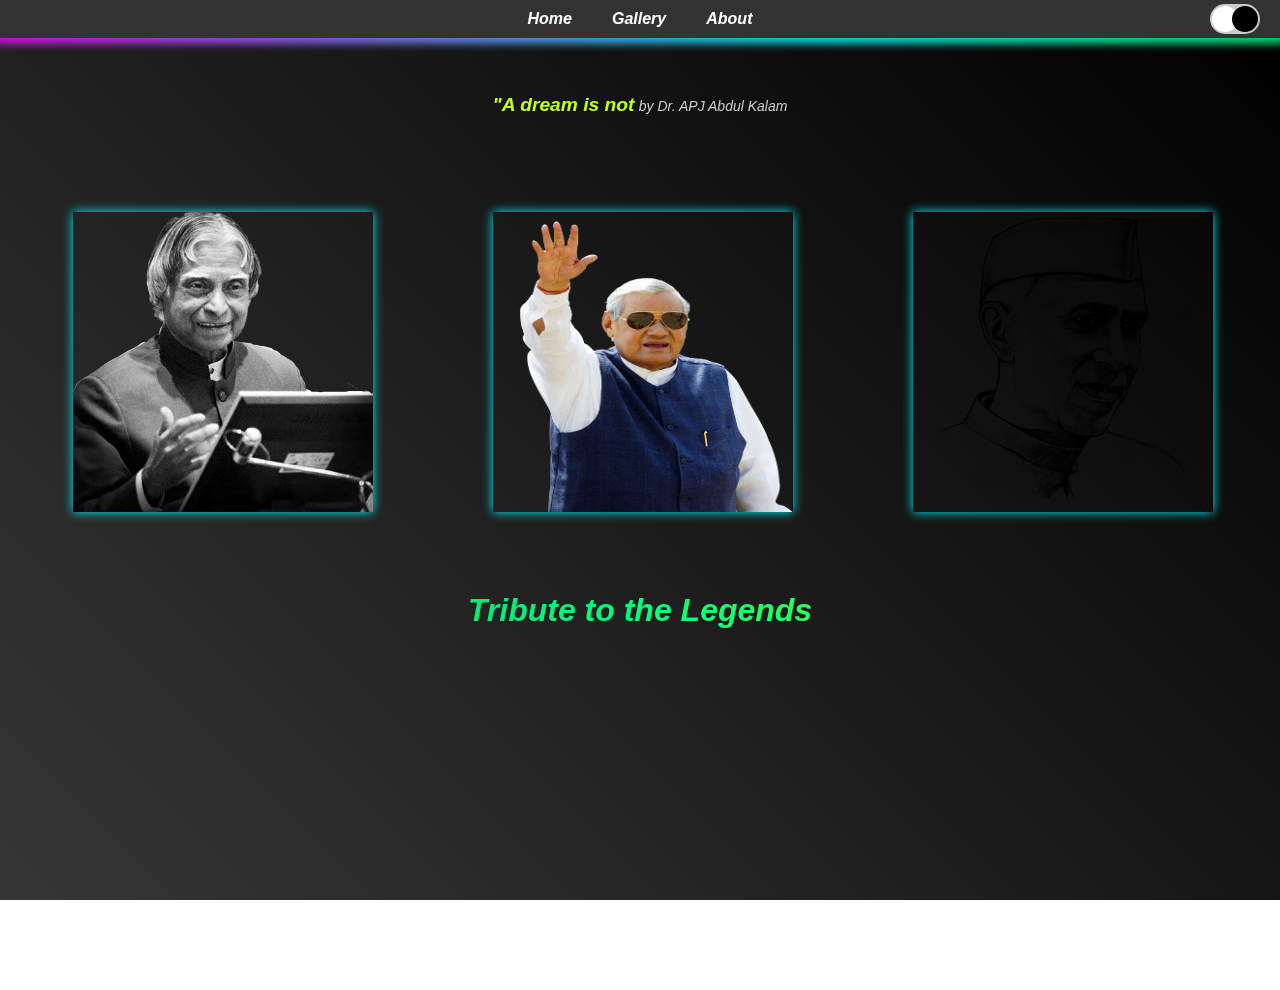
<file: index.html>
<!DOCTYPE html>
<html>
<head>
  <title>Tribute Page</title>
  <link rel="stylesheet" type="text/css" href="./home files/main_page.css">
</head>
<body>
  <div class="background-animation"></div>  
  <nav>
    <ul>
      <li><a href="./index.html">Home</a></li>
      <li><a href="./Gallery/gallery.html">Gallery</a></li>
      <li><a href="./AboutUs/about_us.html">About</a></li>  
    </ul>
    <label class="theme-toggle">
      <input type="checkbox" id="theme-toggle">
      <span class="toggle-switch"></span>
    </label>  
  </nav>
  
  <header>
    <blockquote>
      <span id="quote"></span>
      <span id="author">by Dr. APJ Abdul Kalam</span>
    </blockquote>
  </header>  
  <main id="image-grid">
    <a href="./abdul kalam/abdul.html" class="image-container">
      <img src="./images/abjul.png" alt="Dr. APJ Abdul Kalam">
      <div class="image-overlay">
        <h3>Dr. APJ Abdul Kalam</h3>
        <p>Dr. APJ Abdul Kalam, also known as the "Missile Man of India," was a renowned scientist and the 11th President of India. Born on October 15, 1931, in Rameswaram, Tamil Nadu, India, Kalam made significant contributions to India's defense and space programs.</p>
      </div>
    </a>
    <a href="./Atal_Bihari_Vajpayee/index.html" class="image-container">
      <img src="./images/atul.png" alt="Atal Bihari Vajpayee">
      <div class="image-overlay">
        <h3>Atal Bihari Vajpayee</h3>
        <p>Atal Bihari Vajpayee was an eminent Indian statesman, politician, and poet who served as the 10th Prime Minister of India.He was born on December 25, 1924, in Gwalior, British India.</p>
      </div>
    </a>
    <a href="./Jawaharlal_Nehru/jawahar.html" class="image-container">
      <img src="./images/jj.png" alt="Jawaharlal Nehru">
      <div class="image-overlay">
        <h3>Jawaharlal Nehru</h3>
        
        <p>Jawaharlal Nehru, often referred to as Pandit Jawaharlal Nehru, was a prominent leader in the Indian independence movement and the first Prime Minister of independent India. He was born on November 14, 1889, in Allahabad, British India.</p>
      </div>
    </a>
    
  </main>
  <div class="tribute-heading">Tribute to the Legends</div>

  <script src="./home files/main_page.js"></script>
</body>
</html>
</file>
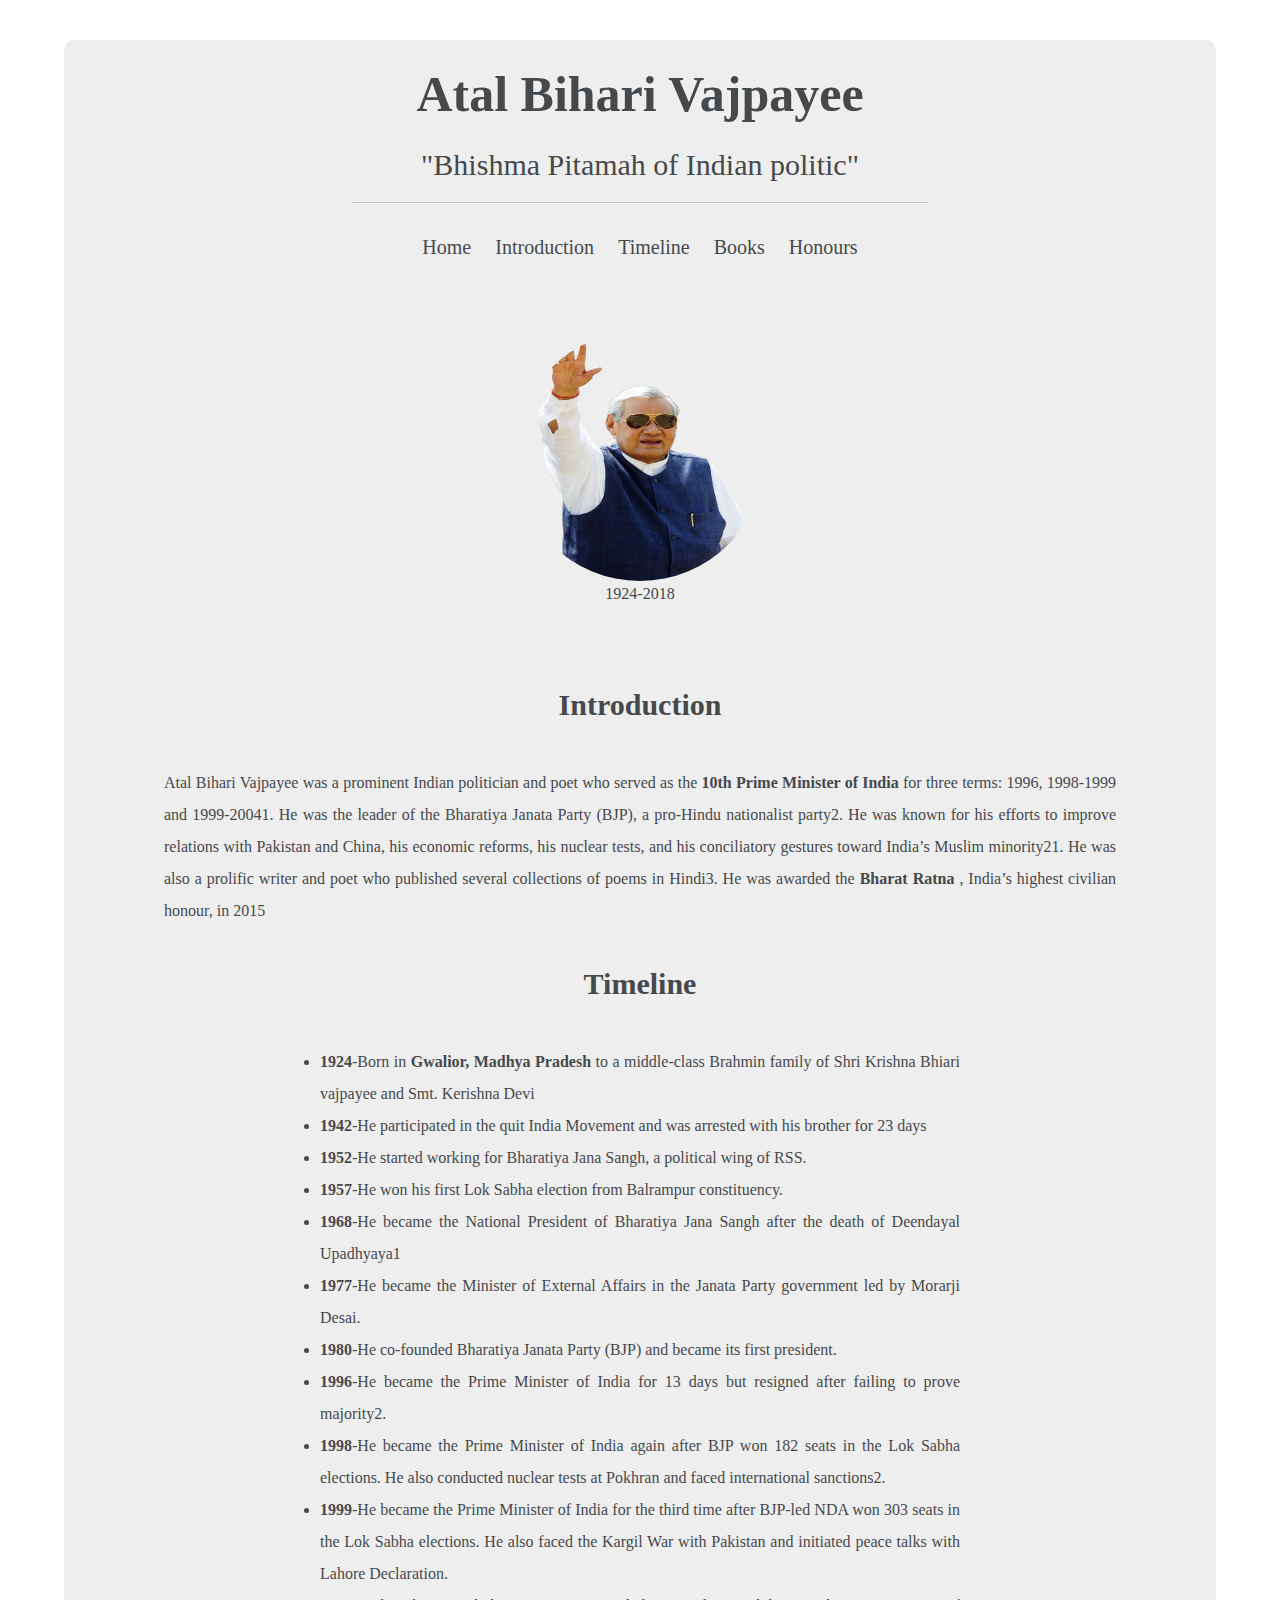
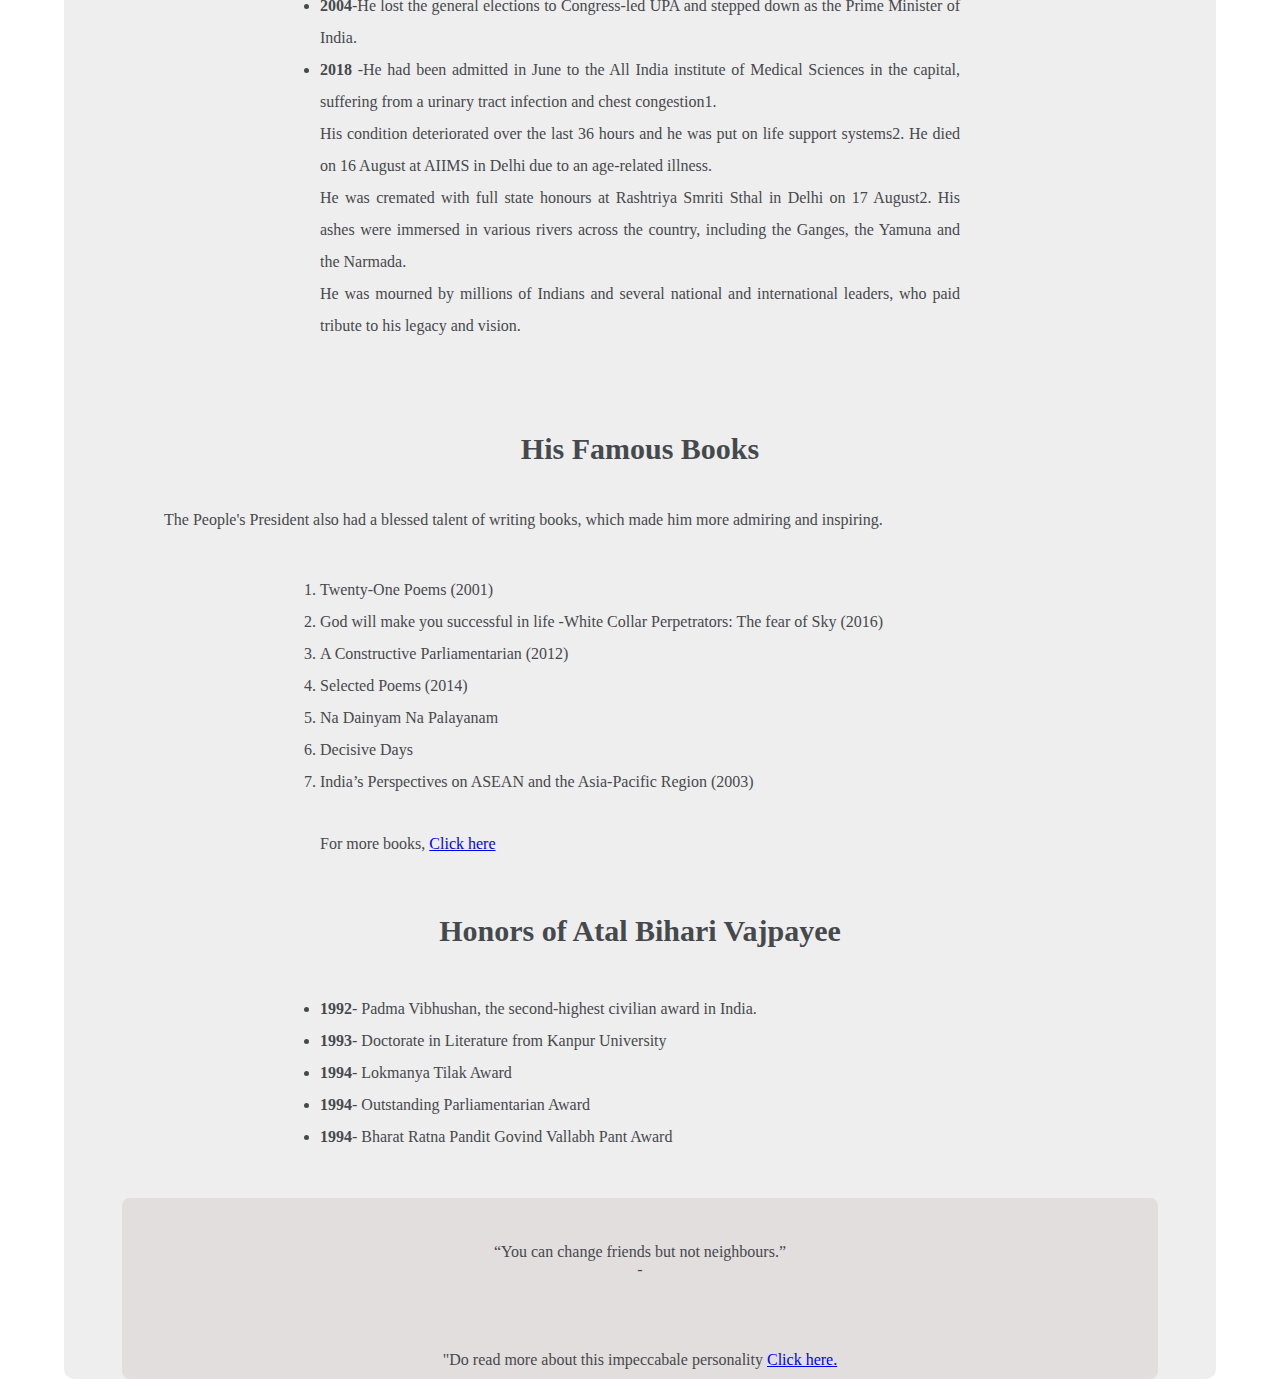
<file: Atal_Bihari_Vajpayee/index.html>
<!DOCTYPE html>
<html lang="en">

<head>
    <meta charset="UTF-8">
    <meta http-equiv="X-UA-Compatible" content="IE=edge">
    <meta name="viewport" content="width=device-width, initial-scale=1.0">
    <link rel="stylesheet" type="text/css" href="style.css">
    <title>Tribute Page- Atal Bihari Vajpayee</title>
</head>

<body> 
    <div class="main_container">
        <header>
            <h1>Atal Bihari Vajpayee </h1>
            <h3>"Bhishma Pitamah of Indian politic"</h3>
        </header>
        <hr>
        <nav>

            <a href="#">Home</a>
            <a href="#introduction">Introduction</a>
            <a href="#timeline">Timeline</a>
            <a href="#books_info">Books</a>
            <a href="#honors_info">Honours</a>

        </nav>

        <div class="main_image"  >
            <img src="./images/atul.png" alt="Dr.APJ Abdul Kalam">
            <p>1924-2018</p>
        </div>

        <section id="introduction">
            <h2>Introduction</h2>
            <p>Atal Bihari Vajpayee was a prominent Indian politician and poet who served as the <strong>10th Prime Minister of India </strong>  for three terms: 1996, 1998-1999 and 1999-20041. He was the leader of the <strong></strong> Bharatiya Janata Party (BJP)</strong>, a pro-Hindu nationalist party2. He was known for his efforts to improve relations with Pakistan and China, his economic reforms, his nuclear tests, and his conciliatory gestures toward India’s Muslim minority21. He was also a prolific writer and poet who published several collections of poems in Hindi3. He was awarded the <strong>Bharat Ratna</strong> , India’s highest civilian honour, in 2015</p>
        </section>

        <section id="timeline">
            <h2>Timeline</h2>
            <ul>
                <li><b>1924</b>-Born in <b>Gwalior, Madhya Pradesh</b> to a middle-class Brahmin family of Shri Krishna Bhiari vajpayee and Smt. Kerishna Devi</li>
                <li><b>1942</b>-He participated in the quit India Movement and was arrested with his brother for 23 days</li>
                <li><b>1952</b>-He started working for Bharatiya Jana Sangh, a political wing of RSS.
                </li>
                <li><b>1957</b>-He won his first Lok Sabha election from Balrampur constituency.</li>
                <li><b>1968</b>-He became the National President of Bharatiya Jana Sangh after the death of Deendayal Upadhyaya1</li>
                <li><b>1977</b>-He became the Minister of External Affairs in the Janata Party government led by Morarji Desai.</li>
                <li><b>1980</b>-He co-founded Bharatiya Janata Party (BJP) and became its first president.</li>
                <li><b>1996</b>-He became the Prime Minister of India for 13 days but resigned after failing to prove majority2.</li>
                <li><b>1998</b>-He became the Prime Minister of India again after BJP won 182 seats in the Lok Sabha elections. He also conducted nuclear tests at Pokhran and faced international sanctions2.</li>
                <li><b>1999</b>-He became the Prime Minister of India for the third time after BJP-led NDA won 303 seats in the Lok Sabha elections. He also faced the Kargil War with Pakistan and initiated peace talks with Lahore Declaration.</li>
                <li><b>2004</b>-He lost the general elections to Congress-led UPA and stepped down as the Prime Minister of India.</li>
                <li><b>2018</b> -He had been admitted in June to the All India institute of Medical Sciences in the capital, suffering from a urinary tract infection and chest congestion1.<br>
                    His condition deteriorated over the last 36 hours and he was put on life support systems2.
                    He died on 16 August at AIIMS in Delhi due to an age-related illness.<br>
                    He was cremated with full state honours at Rashtriya Smriti Sthal in Delhi on 17 August2.
                    His ashes were immersed in various rivers across the country, including the Ganges, the Yamuna and the Narmada.<br>
                    He was mourned by millions of Indians and several national and international leaders, who paid tribute to his legacy and vision.</li>
            </ul>

        </section>
        <section id="books_info">
            <h2>His Famous Books</h2>
            <p class="content">The People's President also had a blessed talent of writing books, which made him more admiring and inspiring.</p>
            <ol>
                <li>Twenty-One Poems (2001)</li>
                <li>God will make you successful in life -White Collar Perpetrators: The fear of Sky (2016)</li>
                <li>A Constructive Parliamentarian (2012)</li>
                <li>Selected Poems (2014)</li>
                <li>Na Dainyam Na Palayanam</li>
                <li>Decisive Days</li>
                <li>India’s Perspectives on ASEAN and the Asia-Pacific Region (2003)</li>
            </ol>

            <p class="more_books">For more books, <a
                    href="https://www.amazon.in/s?k=book+atal+bihari+vajpayee&adgrpid=1321614582640792&hvadid=82601169600954&hvbmt=be&hvdev=c&hvlocphy=156759&hvnetw=o&hvqmt=e&hvtargid=kwd-82601791652303%3Aloc-90&hydadcr=3699_1945577&tag=msndeskstdin-21&ref=pd_sl_2few50c4ax_e"
                    target="_blank">Click here</a></p>
        </section>
        
        <section id="honors_info">
            <h2>Honors of Atal Bihari Vajpayee</h2>
            <ul>
                <li><b>1992</b>- Padma Vibhushan, the second-highest civilian award in India.</li>
                <li><b>1993</b>- Doctorate in Literature from Kanpur University</li>
                <li><b>1994</b>- Lokmanya Tilak Award </li>
                <li><b>1994</b>- Outstanding Parliamentarian Award </li>
                <li><b>1994</b>- Bharat Ratna Pandit Govind Vallabh Pant Award </li>
            </ul>
         </section>
            <section id="more_info">
                <p class="famous_quote">
                    “You can change friends but not neighbours.”
                <br>
                -
                </p>

                <p class="read_more">"Do read more about this impeccabale personality <a
                        href="https://en.wikipedia.org/wiki/Atal_Bihari_Vajpayee" target="_blank">Click here.</a></p>

            </section>


    </div>

</body>

</html>
</file>
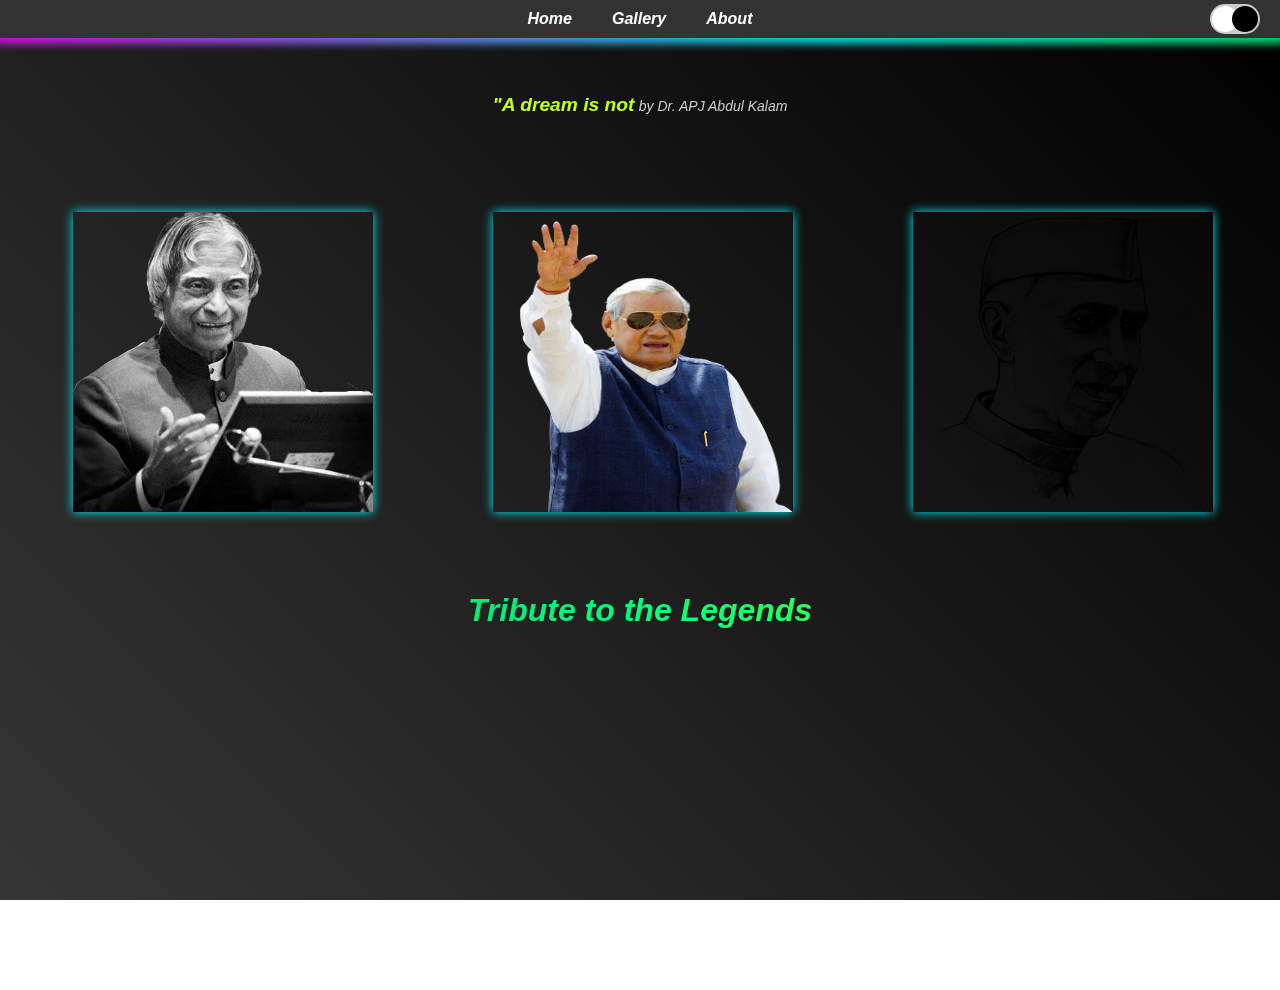
<file: tribute project/index.html>
<!DOCTYPE html>
<html>
<head>
  <title>Tribute Page</title>
  <link rel="stylesheet" type="text/css" href="./home files/main_page.css">
</head>
<body>
  <div class="background-animation"></div>  
  <nav>
    <ul>
      <li><a href="./index.html">Home</a></li>
      <li><a href="./Gallery/gallery.html">Gallery</a></li>
      <li><a href="./AboutUs/about_us.html">About</a></li>  
    </ul>
    <label class="theme-toggle">
      <input type="checkbox" id="theme-toggle">
      <span class="toggle-switch"></span>
    </label>
  </nav>
  
  <header>
    <blockquote>
      <span id="quote"></span>
      <span id="author">by Dr. APJ Abdul Kalam</span>
    </blockquote>
  </header>  
  <main id="image-grid">
    <a href="./abdul kalam/abdul.html" class="image-container">
      <img src="./images/abjul.png" alt="Dr. APJ Abdul Kalam">
      <div class="image-overlay">
        <h3>Dr. APJ Abdul Kalam</h3>
        <p>Dr. APJ Abdul Kalam, also known as the "Missile Man of India," was a renowned scientist and the 11th President of India. Born on October 15, 1931, in Rameswaram, Tamil Nadu, India, Kalam made significant contributions to India's defense and space programs.</p>
      </div>
    </a>
    <a href="./Atal_Bihari_Vajpayee/index.html" class="image-container">
      <img src="./images/atul.png" alt="Atal Bihari Vajpayee">
      <div class="image-overlay">
        <h3>Atal Bihari Vajpayee</h3>
        <p>Atal Bihari Vajpayee was an eminent Indian statesman, politician, and poet who served as the 10th Prime Minister of India.He was born on December 25, 1924, in Gwalior, British India.</p>
      </div>
    </a>
    <a href="./Jawaharlal_Nehru/jawahar.html" class="image-container">
      <img src="./images/jj.png" alt="Jawaharlal Nehru">
      <div class="image-overlay">
        <h3>Jawaharlal Nehru</h3>
        
        <p>Jawaharlal Nehru, often referred to as Pandit Jawaharlal Nehru, was a prominent leader in the Indian independence movement and the first Prime Minister of independent India. He was born on November 14, 1889, in Allahabad, British India.</p>
      </div>
    </a>
    
  </main>
  <div class="tribute-heading">Tribute to the Legends</div>

  <script src="./home files/main_page.js"></script>
</body>
</html>
</file>
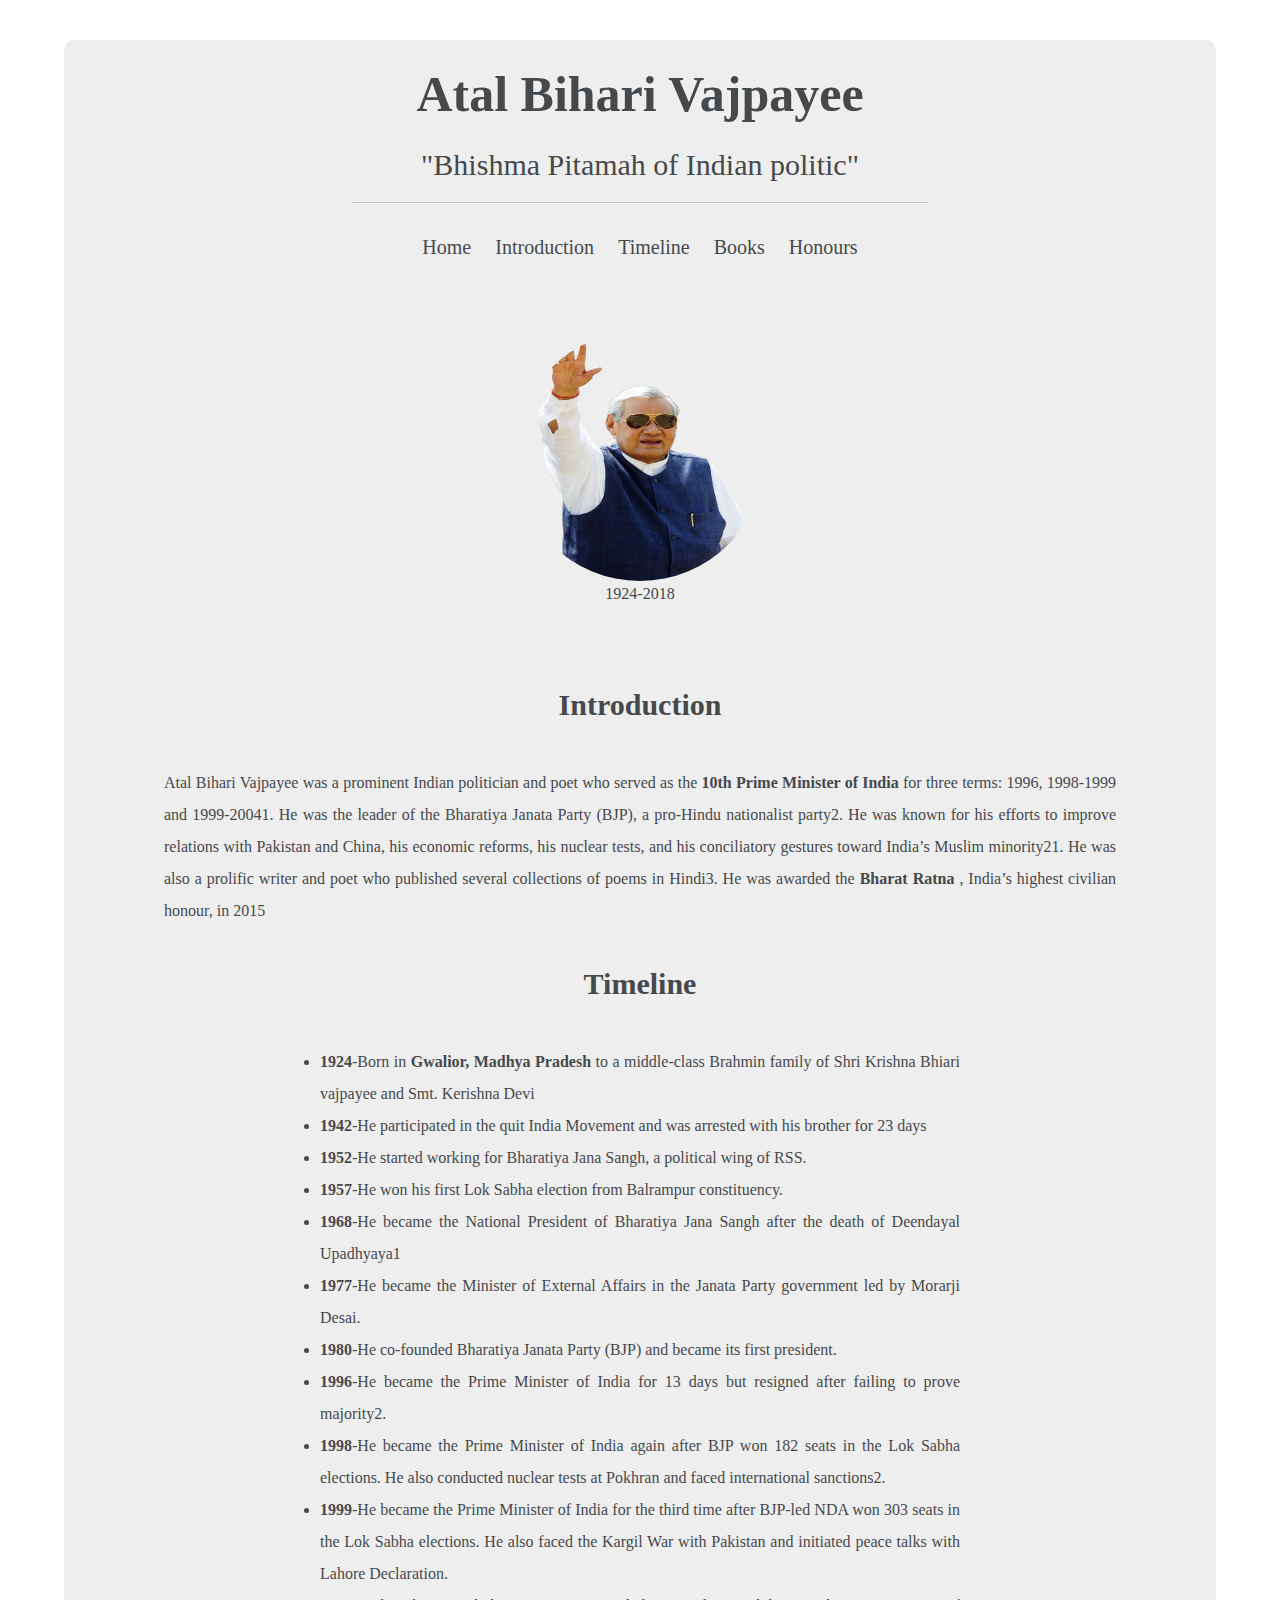
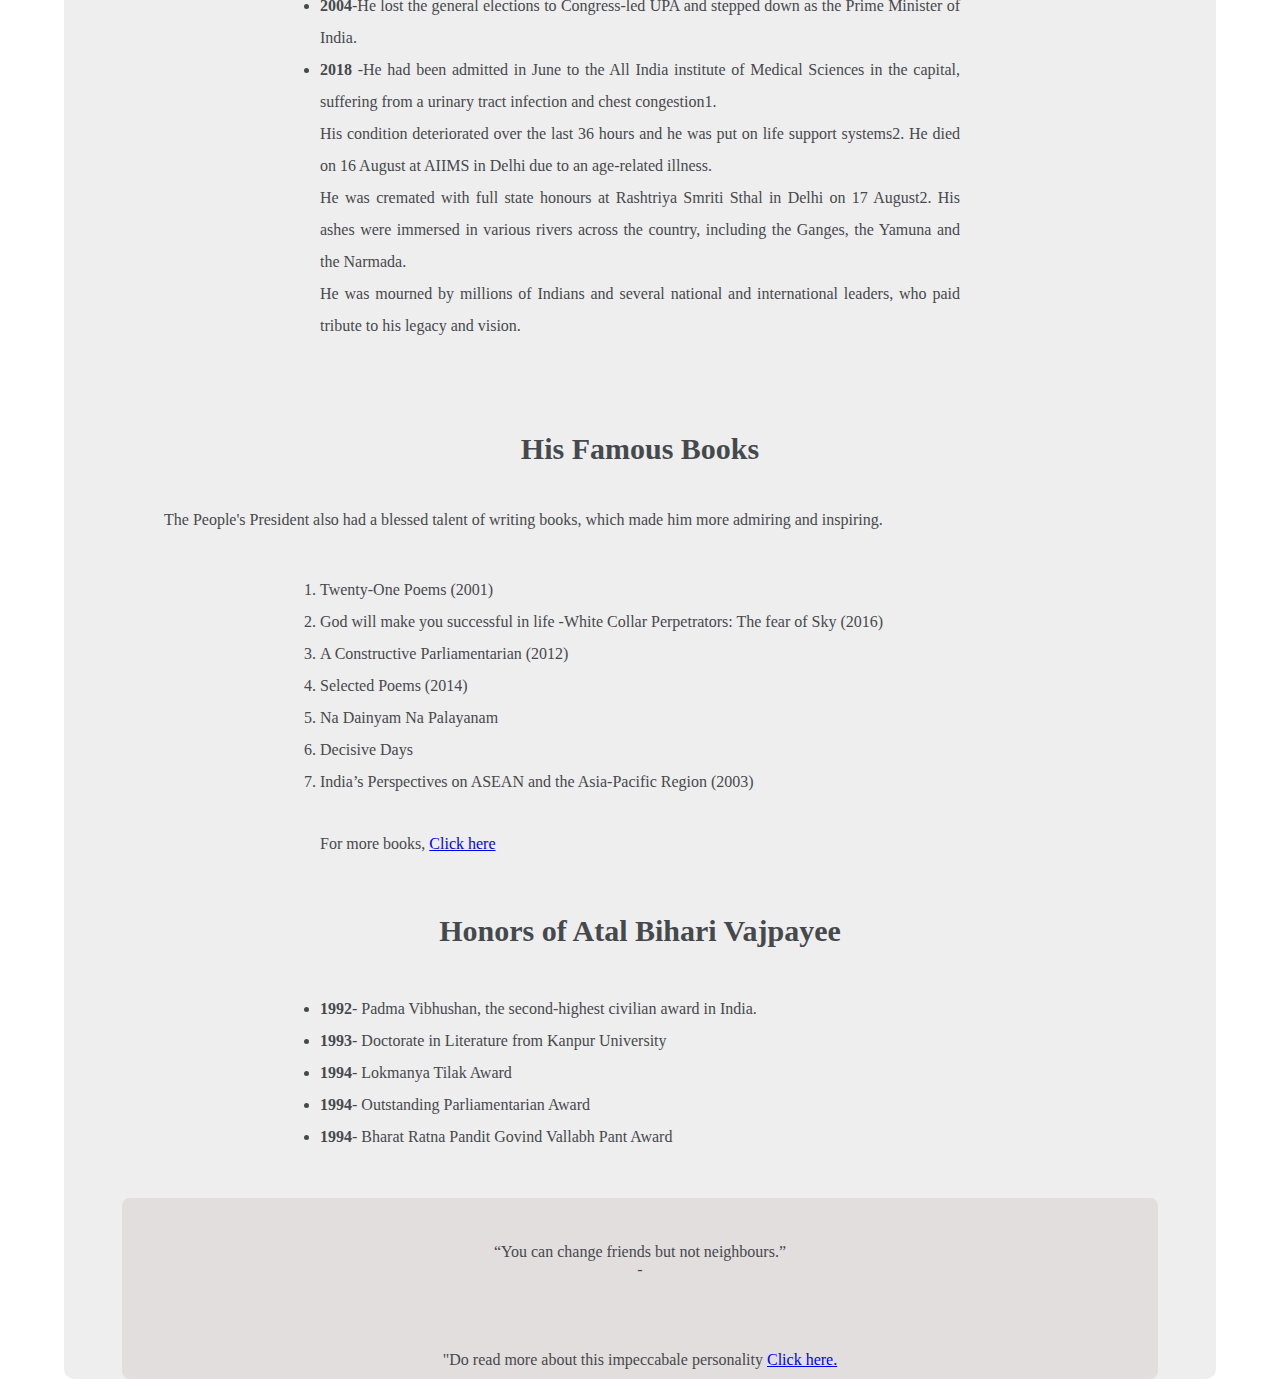
<file: tribute project/atal bihari ji tribute/index.html>
<!DOCTYPE html>
<html lang="en">

<head>
    <meta charset="UTF-8">
    <meta http-equiv="X-UA-Compatible" content="IE=edge">
    <meta name="viewport" content="width=device-width, initial-scale=1.0">
    <link rel="stylesheet" type="text/css" href="style.css">
    <title>Tribute Page- Atal Bihari Vajpayee</title>
</head>

<body>
    <div class="main_container">
        <header>
            <h1>Atal Bihari Vajpayee </h1>
            <h3>"Bhishma Pitamah of Indian politic"</h3>
        </header>
        <hr>
        <nav>

            <a href="#">Home</a>
            <a href="#introduction">Introduction</a>
            <a href="#timeline">Timeline</a>
            <a href="#books_info">Books</a>
            <a href="#honors_info">Honours</a>

        </nav>

        <div class="main_image"  >
            <img src="./images/atul.png" alt="Dr.APJ Abdul Kalam">
            <p>1924-2018</p>
        </div>

        <section id="introduction">
            <h2>Introduction</h2>
            <p>Atal Bihari Vajpayee was a prominent Indian politician and poet who served as the <strong>10th Prime Minister of India </strong>  for three terms: 1996, 1998-1999 and 1999-20041. He was the leader of the <strong></strong> Bharatiya Janata Party (BJP)</strong>, a pro-Hindu nationalist party2. He was known for his efforts to improve relations with Pakistan and China, his economic reforms, his nuclear tests, and his conciliatory gestures toward India’s Muslim minority21. He was also a prolific writer and poet who published several collections of poems in Hindi3. He was awarded the <strong>Bharat Ratna</strong> , India’s highest civilian honour, in 2015</p>
        </section>

        <section id="timeline">
            <h2>Timeline</h2>
            <ul>
                <li><b>1924</b>-Born in <b>Gwalior, Madhya Pradesh</b> to a middle-class Brahmin family of Shri Krishna Bhiari vajpayee and Smt. Kerishna Devi</li>
                <li><b>1942</b>-He participated in the quit India Movement and was arrested with his brother for 23 days</li>
                <li><b>1952</b>-He started working for Bharatiya Jana Sangh, a political wing of RSS.
                </li>
                <li><b>1957</b>-He won his first Lok Sabha election from Balrampur constituency.</li>
                <li><b>1968</b>-He became the National President of Bharatiya Jana Sangh after the death of Deendayal Upadhyaya1</li>
                <li><b>1977</b>-He became the Minister of External Affairs in the Janata Party government led by Morarji Desai.</li>
                <li><b>1980</b>-He co-founded Bharatiya Janata Party (BJP) and became its first president.</li>
                <li><b>1996</b>-He became the Prime Minister of India for 13 days but resigned after failing to prove majority2.</li>
                <li><b>1998</b>-He became the Prime Minister of India again after BJP won 182 seats in the Lok Sabha elections. He also conducted nuclear tests at Pokhran and faced international sanctions2.</li>
                <li><b>1999</b>-He became the Prime Minister of India for the third time after BJP-led NDA won 303 seats in the Lok Sabha elections. He also faced the Kargil War with Pakistan and initiated peace talks with Lahore Declaration.</li>
                <li><b>2004</b>-He lost the general elections to Congress-led UPA and stepped down as the Prime Minister of India.</li>
                <li><b>2018</b> -He had been admitted in June to the All India institute of Medical Sciences in the capital, suffering from a urinary tract infection and chest congestion1.<br>
                    His condition deteriorated over the last 36 hours and he was put on life support systems2.
                    He died on 16 August at AIIMS in Delhi due to an age-related illness.<br>
                    He was cremated with full state honours at Rashtriya Smriti Sthal in Delhi on 17 August2.
                    His ashes were immersed in various rivers across the country, including the Ganges, the Yamuna and the Narmada.<br>
                    He was mourned by millions of Indians and several national and international leaders, who paid tribute to his legacy and vision.</li>
            </ul>

        </section>
        <section id="books_info">
            <h2>His Famous Books</h2>
            <p class="content">The People's President also had a blessed talent of writing books, which made him more admiring and inspiring.</p>
            <ol>
                <li>Twenty-One Poems (2001)</li>
                <li>God will make you successful in life -White Collar Perpetrators: The fear of Sky (2016)</li>
                <li>A Constructive Parliamentarian (2012)</li>
                <li>Selected Poems (2014)</li>
                <li>Na Dainyam Na Palayanam</li>
                <li>Decisive Days</li>
                <li>India’s Perspectives on ASEAN and the Asia-Pacific Region (2003)</li>
            </ol>

            <p class="more_books">For more books, <a
                    href="https://www.amazon.in/s?k=book+atal+bihari+vajpayee&adgrpid=1321614582640792&hvadid=82601169600954&hvbmt=be&hvdev=c&hvlocphy=156759&hvnetw=o&hvqmt=e&hvtargid=kwd-82601791652303%3Aloc-90&hydadcr=3699_1945577&tag=msndeskstdin-21&ref=pd_sl_2few50c4ax_e"
                    target="_blank">Click here</a></p>
        </section>
        
        <section id="honors_info">
            <h2>Honors of Atal Bihari Vajpayee</h2>
            <ul>
                <li><b>1992</b>- Padma Vibhushan, the second-highest civilian award in India.</li>
                <li><b>1993</b>- Doctorate in Literature from Kanpur University</li>
                <li><b>1994</b>- Lokmanya Tilak Award </li>
                <li><b>1994</b>- Outstanding Parliamentarian Award </li>
                <li><b>1994</b>- Bharat Ratna Pandit Govind Vallabh Pant Award </li>
            </ul>
         </section>
            <section id="more_info">
                <p class="famous_quote">
                    “You can change friends but not neighbours.”
                <br>
                -
                </p>

                <p class="read_more">"Do read more about this impeccabale personality <a
                        href="https://en.wikipedia.org/wiki/Atal_Bihari_Vajpayee" target="_blank">Click here.</a></p>

            </section>


    </div>

</body>

</html>
</file>
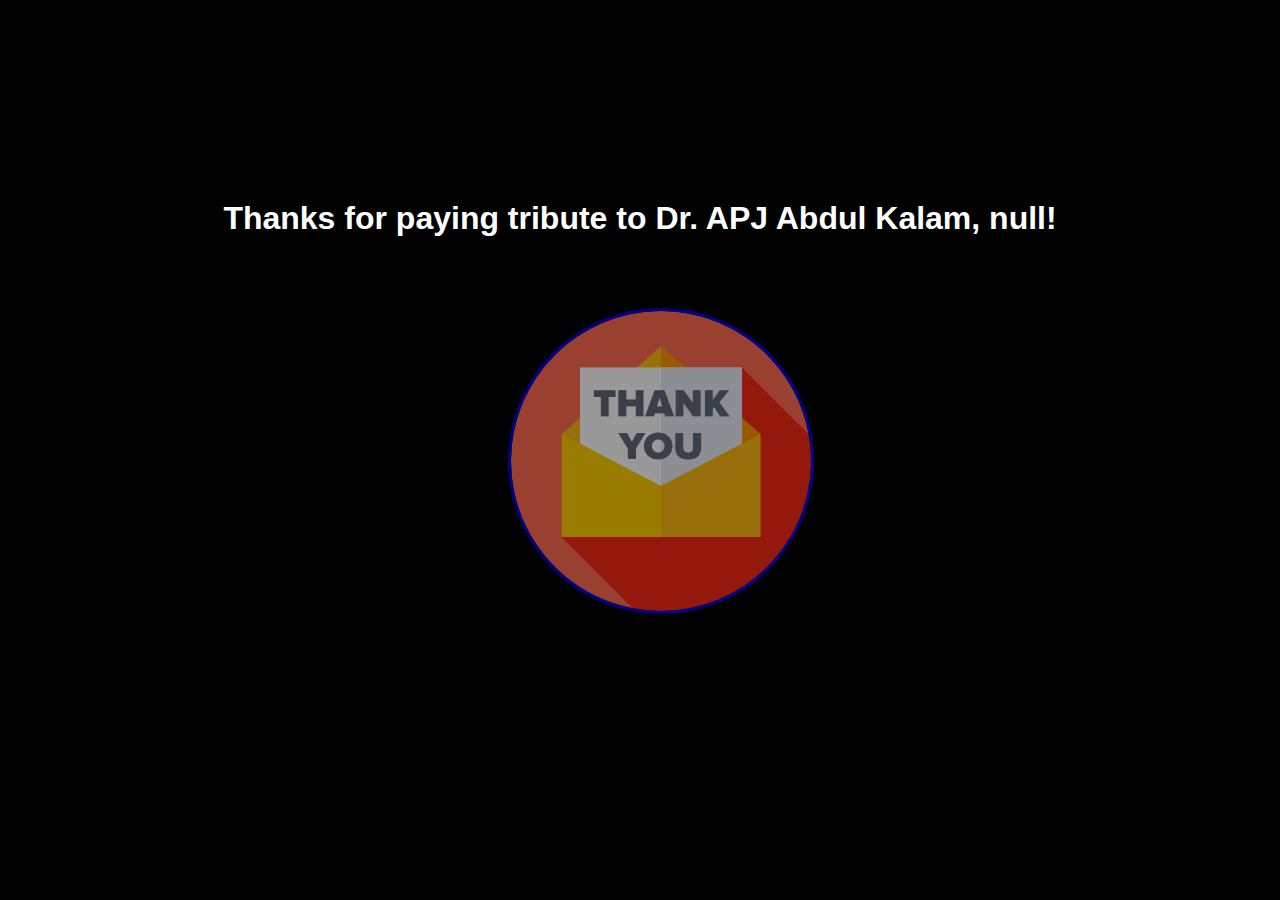
<file: thanks_page.html>
<!DOCTYPE html>
<html lang="en">
<head>
    <meta charset="UTF-8">
    <meta http-equiv="X-UA-Compatible" content="IE=edge">
    <meta name="viewport" content="width=device-width, initial-scale=1.0">
    <title>Thanks❤️</title>
    <link rel="stylesheet" href="./thanks_style.css"/>
</head>
<body>
    <h1 id="thanks-message">Thanks for paying tribute to Dr. APJ Abdul Kalam</h1>
    <script src="./thanks_script.js"></script>
    <a href="#" id="thankyou-link">
        <img src="./images/thank_you.png" alt="Thank You" id="thankyou-image">
      </a>
</body>
</html>
</file>
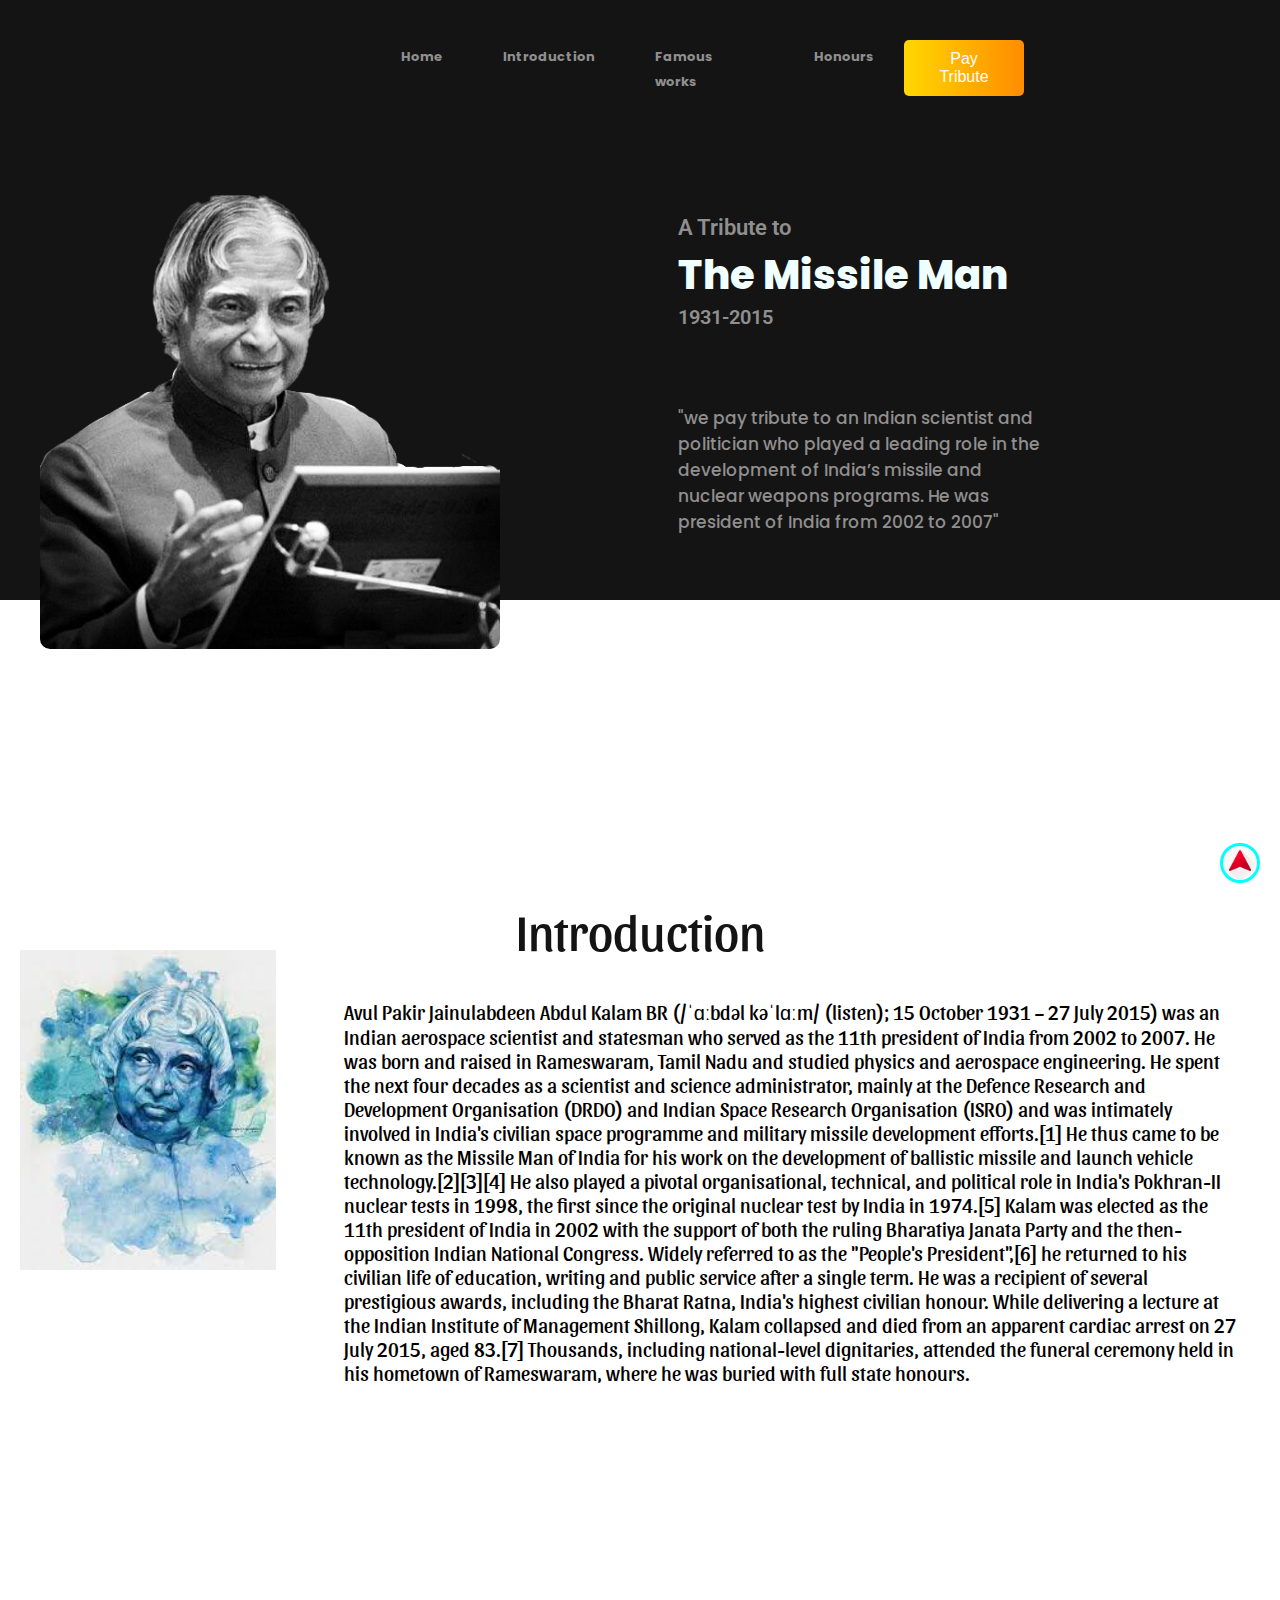
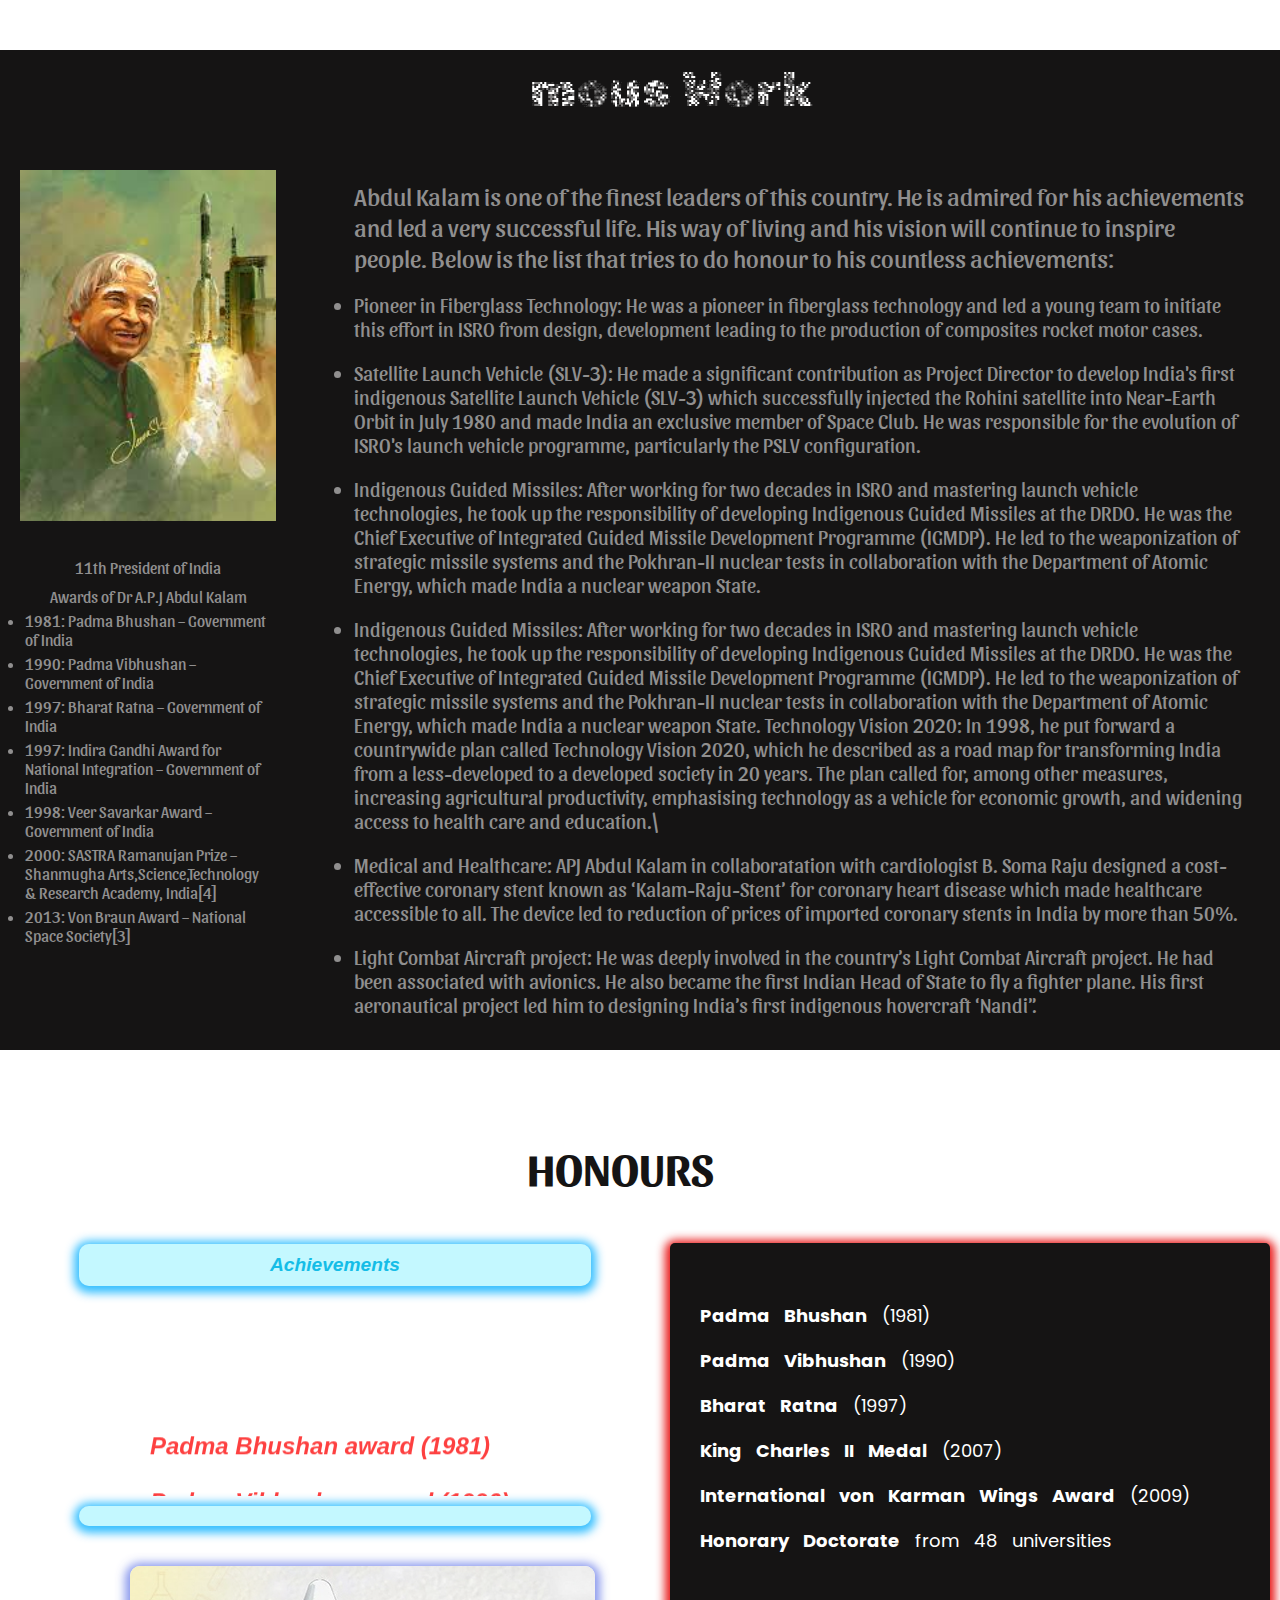
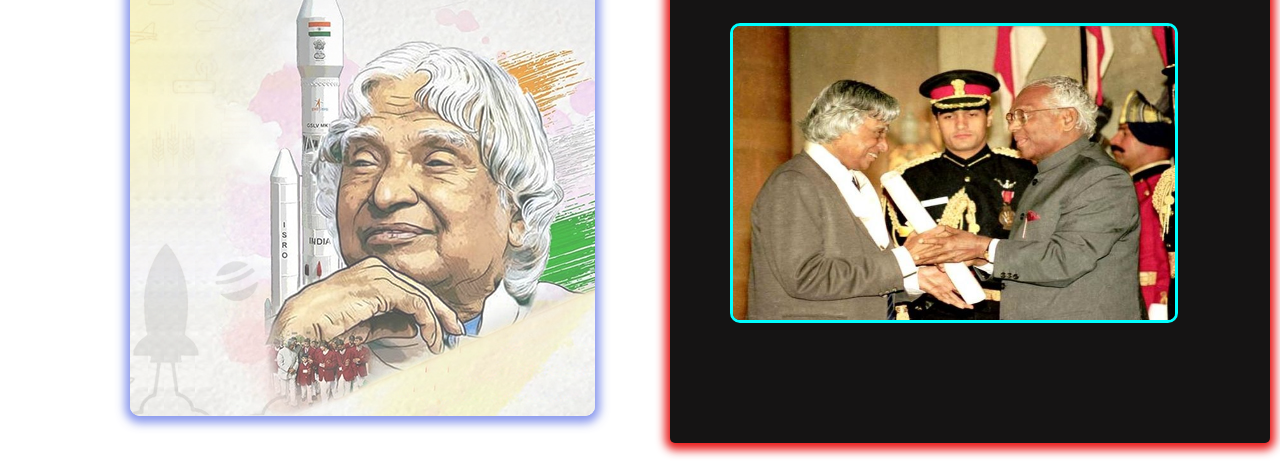
<file: tribute.html>
<!DOCTYPE html>
<html lang="en">
  <head>
    <title>Tribute</title>
    <!-- intro style link -->
    <link rel="preconnect" href="https://fonts.googleapis.com" />
    <link rel="preconnect" href="https://fonts.gstatic.com" crossorigin />
    <link
      href="https://fonts.googleapis.com/css2?family=Roboto:wght@100&family=Sansita&display=swap"
      rel="stylesheet"
    />
    <!-- swecond -->
    <link
      href="https://fonts.googleapis.com/css2?family=Roboto:wght@100&family=Rubik+Pixels&display=swap"
      rel="stylesheet"
    />
    <!-- style -->
    <link rel="stylesheet" href="./site files/tru-style.css" />
  </head>
  <body>
    <div class="box">
      <img src="./images/abjul.png" />
      <p class="submit">A Tribute to</p>
      <p class="name">Dr Apj Abdul Kalam</p>
      <p class="year">1931-2015</p>      
      <p class="intro">
        "we pay tribute to an Indian scientist and politician who played a
        leading role in the development of India’s missile and nuclear weapons
        programs. He was president of India from 2002 to 2007"
      </p>
    </div>
    <div class="nav">
      <nav>
        <ul>
          <li>
            <a href="#Home">Home</a>
          </li>
          <li>
            <a href="#Introd">Introduction</a>            
          </li>
          <li>
            <a href="#famous">Famous works</a>
          </li> 
          <li>
            <a href="#Honours">Honours</a>
          </li>
        </ul>
        <a href="./site files/thanks_page.html"><button class="tribute-button">Pay Tribute</button></a>
      </nav>
      
    </div>
    <a href="#" id="arrow-link">
      <img src="./images/arrw.png" alt="Arrow" id="arrow-image">
    </a>
    

    
    <!-- intro -->
    <div id="Introd">
      <p class="head1">Introduction</p>
    </div>
    <div class="intro1">
      <div class="box1">
        <img src="./images/download.jpg" />
      </div>
      <div class="box2">
        <p class="para1">
          Avul Pakir Jainulabdeen Abdul Kalam BR (/ˈɑːbdəl kəˈlɑːm/ (listen); 15
          October 1931 – 27 July 2015) was an Indian aerospace scientist and
          statesman who served as the 11th president of India from 2002 to 2007.
          He was born and raised in Rameswaram, Tamil Nadu and studied physics
          and aerospace engineering. He spent the next four decades as a
          scientist and science administrator, mainly at the Defence Research
          and Development Organisation (DRDO) and Indian Space Research
          Organisation (ISRO) and was intimately involved in India's civilian
          space programme and military missile development efforts.[1] He thus
          came to be known as the Missile Man of India for his work on the
          development of ballistic missile and launch vehicle
          technology.[2][3][4] He also played a pivotal organisational,
          technical, and political role in India's Pokhran-II nuclear tests in
          1998, the first since the original nuclear test by India in 1974.[5]
          Kalam was elected as the 11th president of India in 2002 with the
          support of both the ruling Bharatiya Janata Party and the
          then-opposition Indian National Congress. Widely referred to as the
          "People's President",[6] he returned to his civilian life of
          education, writing and public service after a single term. He was a
          recipient of several prestigious awards, including the Bharat Ratna,
          India's highest civilian honour. While delivering a lecture at the
          Indian Institute of Management Shillong, Kalam collapsed and died from
          an apparent cardiac arrest on 27 July 2015, aged 83.[7] Thousands,
          including national-level dignitaries, attended the funeral ceremony
          held in his hometown of Rameswaram, where he was buried with full
          state honours.
        </p>
      </div>
    </div>
    <!-- famous work -->
    <div id="famous">
      <p class="para2">Famous Work</p>
      <div class="box3">
        <img src="./images/download (1).jpg" />
        <p>11th President of India</p>
        <ul>
          <p>Awards of Dr A.P.J Abdul Kalam</p>
          <li>1981: Padma Bhushan – Government of India</li>
          <li>1990: Padma Vibhushan – Government of India</li>
          <li>1997: Bharat Ratna – Government of India</li>
          <li>
            1997: Indira Gandhi Award for National Integration – Government of
            India
          </li>
          <li>1998: Veer Savarkar Award – Government of India</li>
          <li>
            2000: SASTRA Ramanujan Prize – Shanmugha Arts,Science,Technology &
            Research Academy, India[4]
          </li>
          <li>2013: Von Braun Award – National Space Society[3]</li>
        </ul>
      </div>

      <div class="box4">
        <ul class="para3">
          <p>
            Abdul Kalam is one of the finest leaders of this country. He is
            admired for his achievements and led a very successful life. His way
            of living and his vision will continue to inspire people. Below is
            the list that tries to do honour to his countless achievements:
          </p>
          <li>
            Pioneer in Fiberglass Technology: He was a pioneer in fiberglass
            technology and led a young team to initiate this effort in ISRO from
            design, development leading to the production of composites rocket
            motor cases.
          </li>
          <li>
            Satellite Launch Vehicle (SLV-3): He made a significant contribution
            as Project Director to develop India's first indigenous Satellite
            Launch Vehicle (SLV-3) which successfully injected the Rohini
            satellite into Near-Earth Orbit in July 1980 and made India an
            exclusive member of Space Club. He was responsible for the evolution
            of ISRO's launch vehicle programme, particularly the PSLV
            configuration.
          </li>
          <li>
            Indigenous Guided Missiles: After working for two decades in ISRO
            and mastering launch vehicle technologies, he took up the
            responsibility of developing Indigenous Guided Missiles at the DRDO.
            He was the Chief Executive of Integrated Guided Missile Development
            Programme (IGMDP). He led to the weaponization of strategic missile
            systems and the Pokhran-II nuclear tests in collaboration with the
            Department of Atomic Energy, which made India a nuclear weapon
            State.
          </li>
          <li>
            Indigenous Guided Missiles: After working for two decades in ISRO
            and mastering launch vehicle technologies, he took up the
            responsibility of developing Indigenous Guided Missiles at the DRDO.
            He was the Chief Executive of Integrated Guided Missile Development
            Programme (IGMDP). He led to the weaponization of strategic missile
            systems and the Pokhran-II nuclear tests in collaboration with the
            Department of Atomic Energy, which made India a nuclear weapon
            State. Technology Vision 2020: In 1998, he put forward a countrywide
            plan called Technology Vision 2020, which he described as a road map
            for transforming India from a less-developed to a developed society
            in 20 years. The plan called for, among other measures, increasing
            agricultural productivity, emphasising technology as a vehicle for
            economic growth, and widening access to health care and education.\
          </li>
          <li>
            Medical and Healthcare: APJ Abdul Kalam in collaboratation with
            cardiologist B. Soma Raju designed a cost-effective coronary stent
            known as ‘Kalam-Raju-Stent’ for coronary heart disease which made
            healthcare accessible to all. The device led to reduction of prices
            of imported coronary stents in India by more than 50%.
          </li>
          <li>
            Light Combat Aircraft project: He was deeply involved in the
            country’s Light Combat Aircraft project. He had been associated with
            avionics. He also became the first Indian Head of State to fly a
            fighter plane. His first aeronautical project led him to designing
            India’s first indigenous hovercraft ‘Nandi”.
          </li>
        </ul>
      </div>

      <div id="Honours">
        <p class="heading">HONOURS</p>
      </div>

      <div class="box5">
        <div class="para5">
          <p class="para6">
            <strong>Padma Bhushan</strong> (1981)<br />
            <strong>Padma Vibhushan</strong> (1990)<br />
            <strong>Bharat Ratna</strong> (1997)<br />
            <strong>King Charles II Medal</strong> (2007)<br />
            <strong>International von Karman Wings Award</strong> (2009)<br />
            <strong>Honorary Doctorate</strong> from 48 universities<br />
          </p>
        </div>
        <div class="img_honours">
          <img src="./images/award.jpg" />
        </div>
      </div>
      <div class="start_line">
        <p class="achievements">Achievements</p>
      </div>
      <marquee behavior="scroll" direction="up" scrollamount="4">
        <ul>
          <li>Padma Bhushan award (1981)</li>
          <br />
          <li>Padma Vibhushan award (1990)</li>
          <br />
          <li>Bharat Ratna award (1997)</li>
          <br />
          <li>Veer Savarkar Award (1998)</li>
          <br />
          <li>Ramanujan Award (2000)</li>
          <br />
          <li>King Charles II Medal (2007)</li>
          <br />
          <li>International von Karman Wings Award (2009)</li>
          <br />
          <li>IEEE Honorary Membership (2011)</li>
        </ul>
      </marquee>
      

      <div class="end_line"></div>
      <div class="missile_man_img">
        <img src="./images/missile_man.png" />
      </div>
    </div>
    <script src="./site files/script.js"></script>
  </body>
</html>
</file>
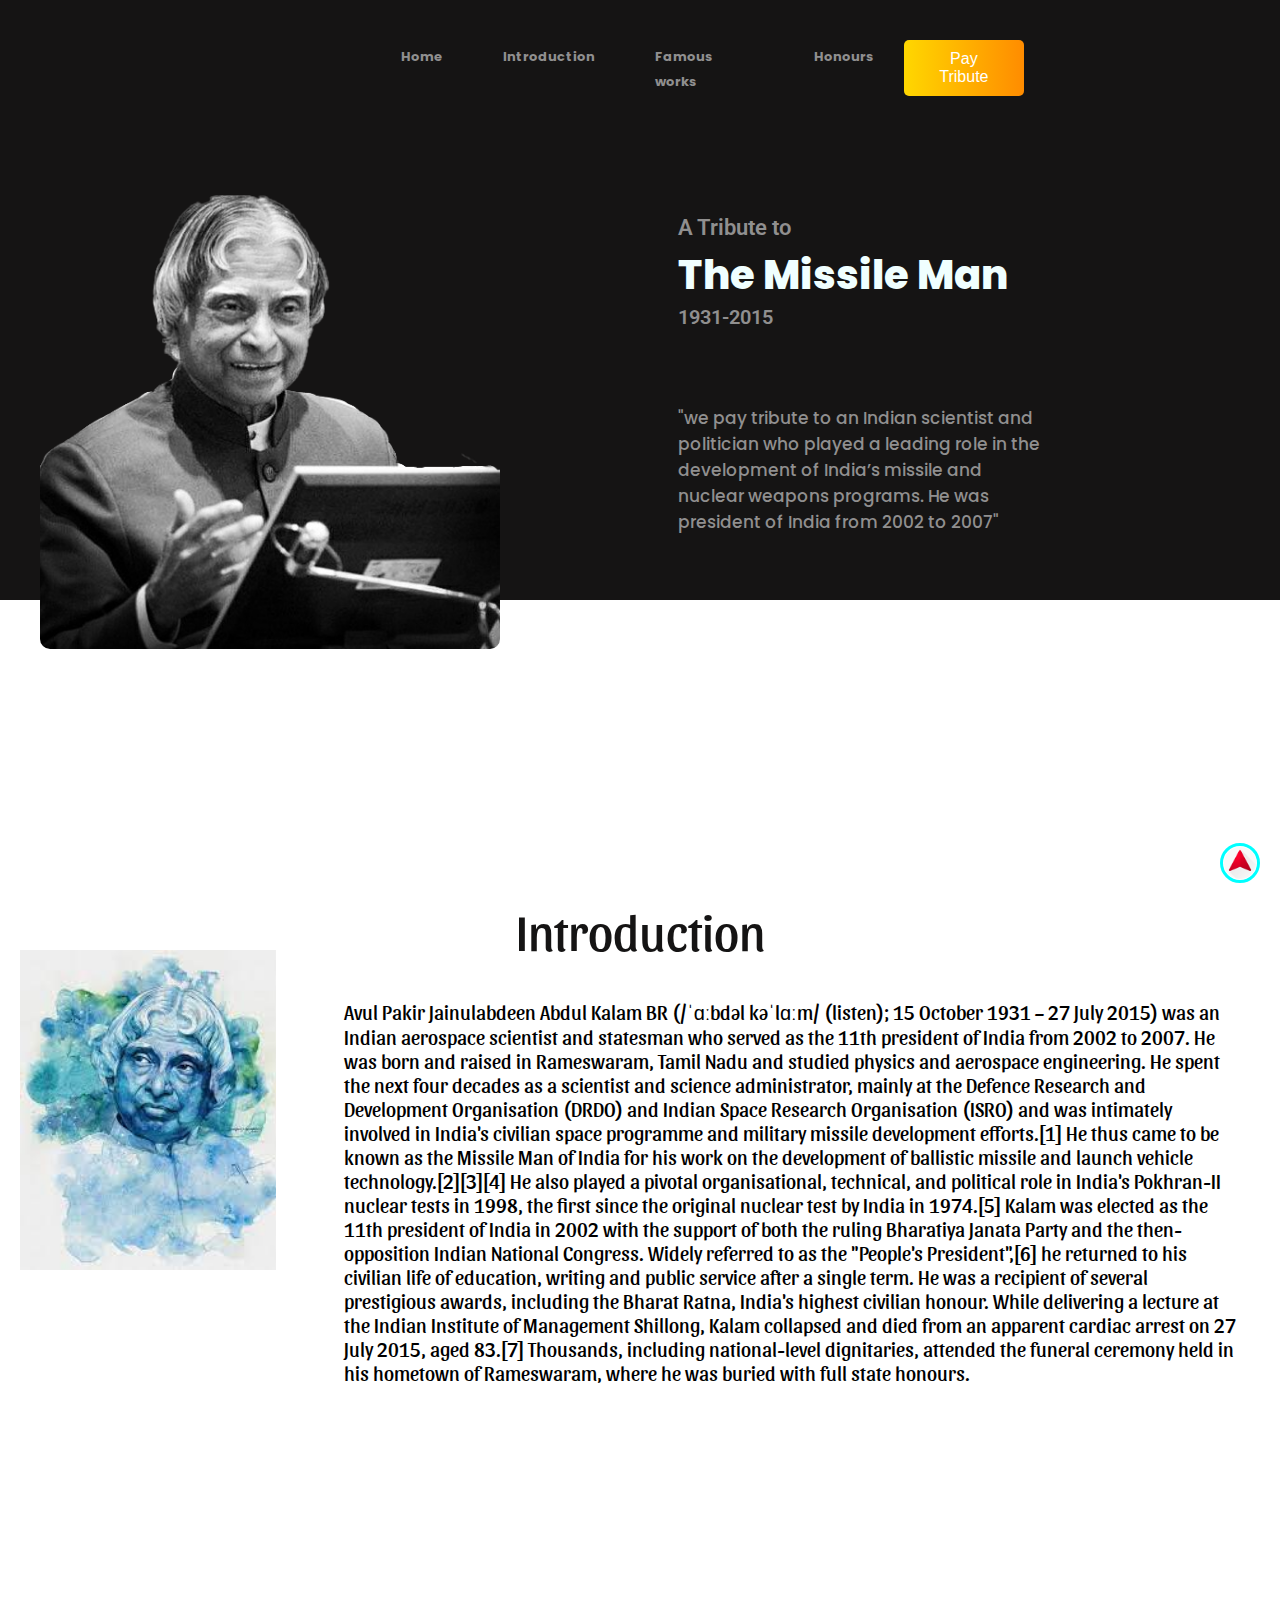
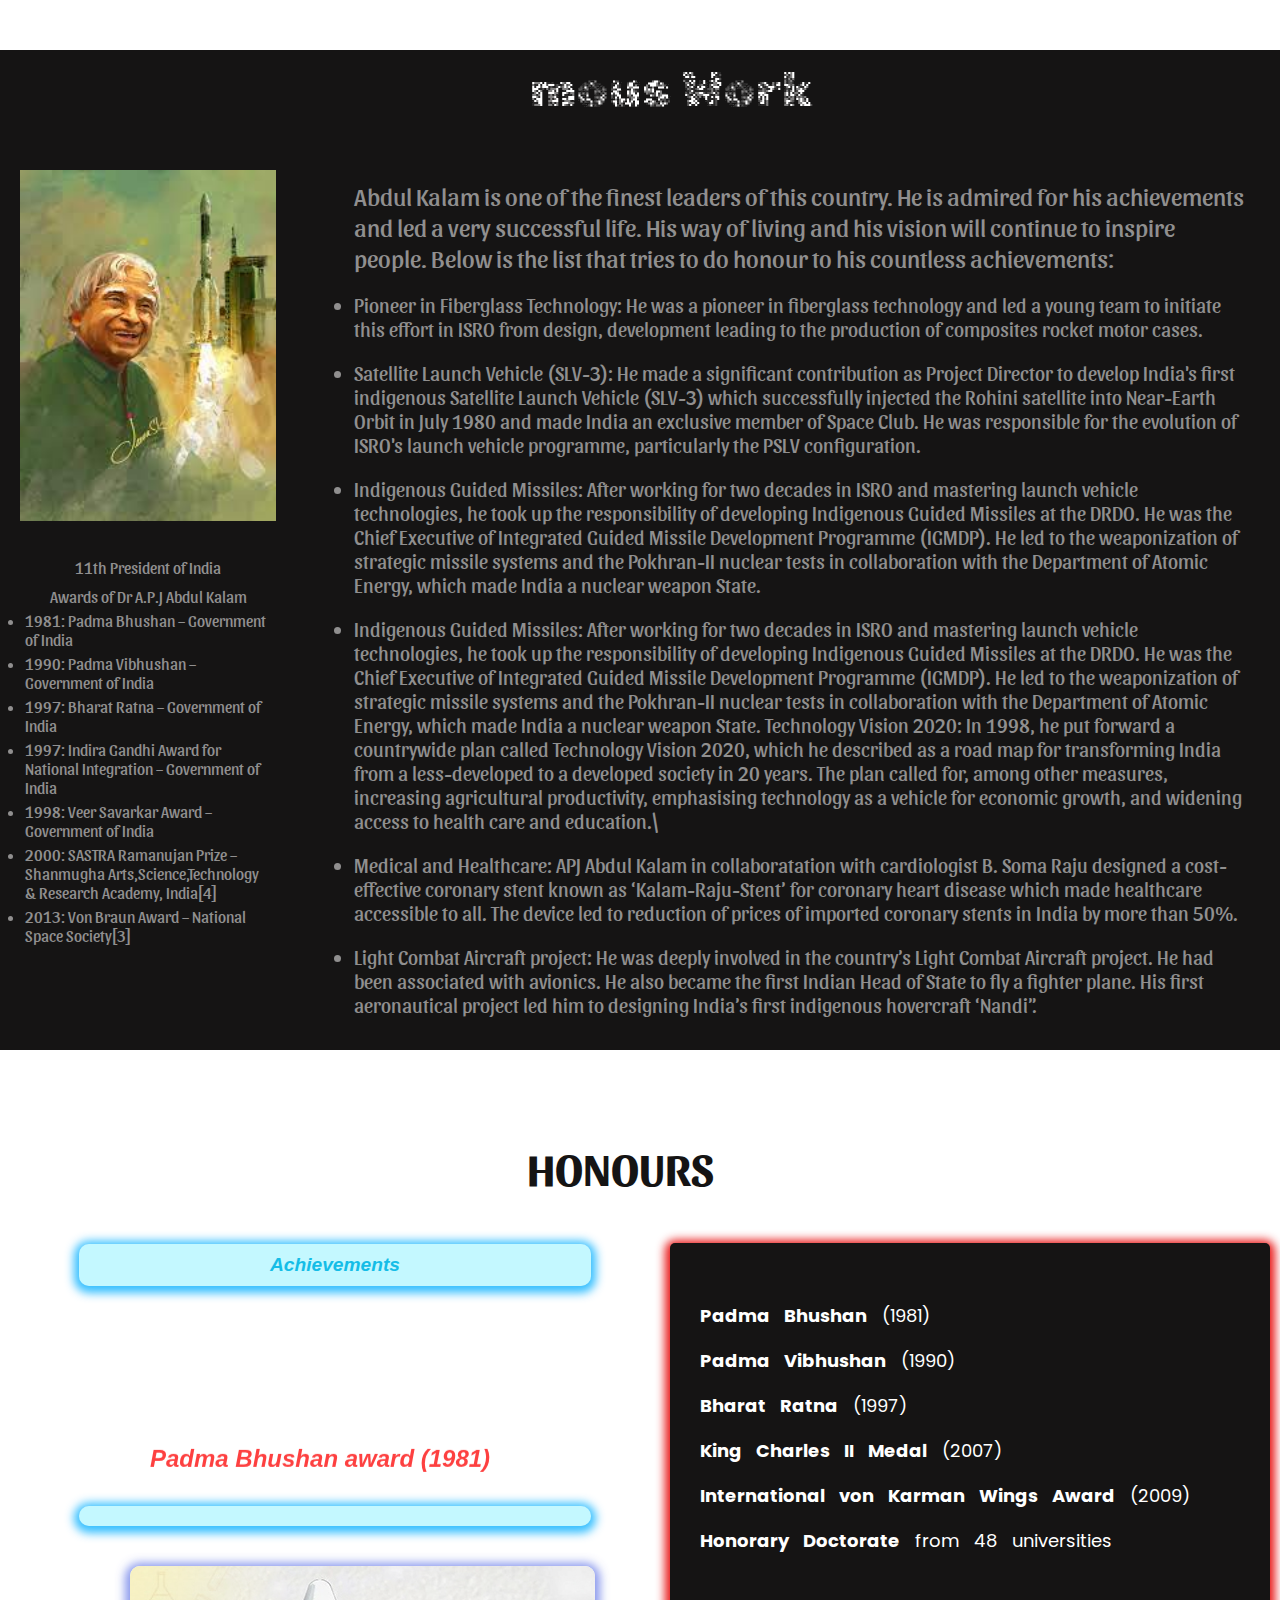
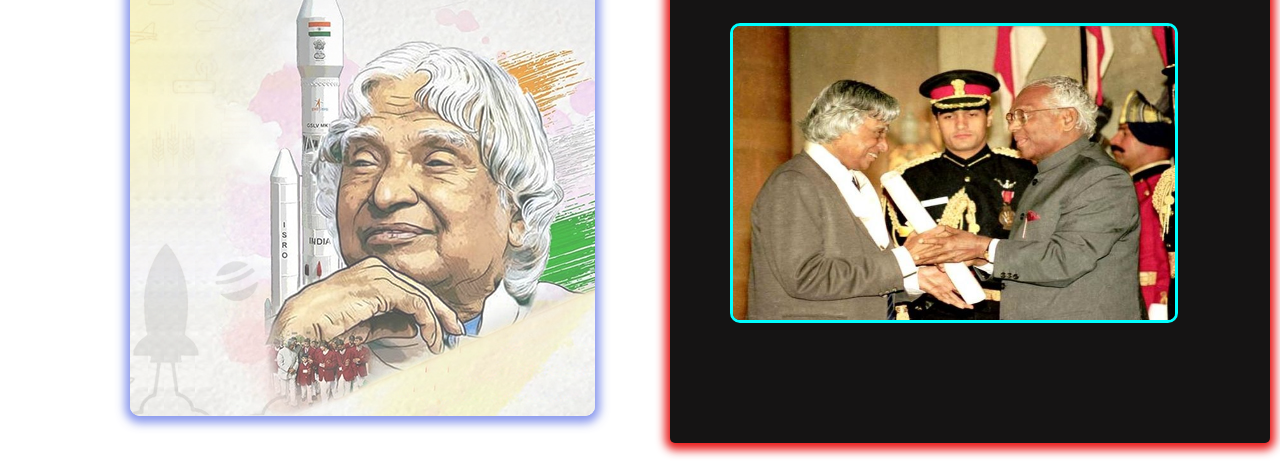
<file: abdul kalam/abdul.html>
<!DOCTYPE html>
<html lang="en">
  <head>
    <title>Tribute</title>
    <!-- intro style link -->
    <link rel="preconnect" href="https://fonts.googleapis.com" />
    <link rel="preconnect" href="https://fonts.gstatic.com" crossorigin />
    <link
      href="https://fonts.googleapis.com/css2?family=Roboto:wght@100&family=Sansita&display=swap"
      rel="stylesheet" 
    />
    <!-- swecond -->
    <link
      href="https://fonts.googleapis.com/css2?family=Roboto:wght@100&family=Rubik+Pixels&display=swap"
      rel="stylesheet"
    />
    <!-- style -->
    <link rel="stylesheet" href="./tru-style.css" />
  </head>
  <body>
    <div class="box">
      <img src="./images/abjul.png" />
      <p class="submit">A Tribute to</p>
      <p class="name">Dr Apj Abdul Kalam</p>
      <p class="year">1931-2015</p>      
      <p class="intro">
        "we pay tribute to an Indian scientist and politician who played a
        leading role in the development of India’s missile and nuclear weapons
        programs. He was president of India from 2002 to 2007"
      </p>
    </div>
    <div class="nav">
      <nav>
        <ul>
          <li>
            <a href="#Home">Home</a>
          </li>
          <li>
            <a href="#Introd">Introduction</a>            
          </li>
          <li>
            <a href="#famous">Famous works</a>
          </li> 
          <li>
            <a href="#Honours">Honours</a>
          </li>
        </ul>
        <button class="tribute-button" onclick="redirectToTributePage()">Pay Tribute</button>
      </nav>
      
    </div>
    <a href="#" id="arrow-link">
      <img src="./images/arrw.png" alt="Arrow" id="arrow-image">
    </a>
    

    
    <!-- intro -->
    <div id="Introd">
      <p class="head1">Introduction</p>
    </div>
    <div class="intro1">
      <div class="box1">
        <img src="./images/download.jpg" />
      </div>
      <div class="box2">
        <p class="para1">
          Avul Pakir Jainulabdeen Abdul Kalam BR (/ˈɑːbdəl kəˈlɑːm/ (listen); 15
          October 1931 – 27 July 2015) was an Indian aerospace scientist and
          statesman who served as the 11th president of India from 2002 to 2007.
          He was born and raised in Rameswaram, Tamil Nadu and studied physics
          and aerospace engineering. He spent the next four decades as a
          scientist and science administrator, mainly at the Defence Research
          and Development Organisation (DRDO) and Indian Space Research
          Organisation (ISRO) and was intimately involved in India's civilian
          space programme and military missile development efforts.[1] He thus
          came to be known as the Missile Man of India for his work on the
          development of ballistic missile and launch vehicle
          technology.[2][3][4] He also played a pivotal organisational,
          technical, and political role in India's Pokhran-II nuclear tests in
          1998, the first since the original nuclear test by India in 1974.[5]
          Kalam was elected as the 11th president of India in 2002 with the
          support of both the ruling Bharatiya Janata Party and the
          then-opposition Indian National Congress. Widely referred to as the
          "People's President",[6] he returned to his civilian life of
          education, writing and public service after a single term. He was a
          recipient of several prestigious awards, including the Bharat Ratna,
          India's highest civilian honour. While delivering a lecture at the
          Indian Institute of Management Shillong, Kalam collapsed and died from
          an apparent cardiac arrest on 27 July 2015, aged 83.[7] Thousands,
          including national-level dignitaries, attended the funeral ceremony
          held in his hometown of Rameswaram, where he was buried with full
          state honours.
        </p>
      </div>
    </div>
    <!-- famous work -->
    <div id="famous">
      <p class="para2">Famous Work</p>
      <div class="box3">
        <img src="./images/download (1).jpg" />
        <p>11th President of India</p>
        <ul>
          <p>Awards of Dr A.P.J Abdul Kalam</p>
          <li>1981: Padma Bhushan – Government of India</li>
          <li>1990: Padma Vibhushan – Government of India</li>
          <li>1997: Bharat Ratna – Government of India</li>
          <li>
            1997: Indira Gandhi Award for National Integration – Government of
            India
          </li>
          <li>1998: Veer Savarkar Award – Government of India</li>
          <li>
            2000: SASTRA Ramanujan Prize – Shanmugha Arts,Science,Technology &
            Research Academy, India[4]
          </li>
          <li>2013: Von Braun Award – National Space Society[3]</li>
        </ul>
      </div>

      <div class="box4">
        <ul class="para3">
          <p>
            Abdul Kalam is one of the finest leaders of this country. He is
            admired for his achievements and led a very successful life. His way
            of living and his vision will continue to inspire people. Below is
            the list that tries to do honour to his countless achievements:
          </p>
          <li>
            Pioneer in Fiberglass Technology: He was a pioneer in fiberglass
            technology and led a young team to initiate this effort in ISRO from
            design, development leading to the production of composites rocket
            motor cases.
          </li>
          <li>
            Satellite Launch Vehicle (SLV-3): He made a significant contribution
            as Project Director to develop India's first indigenous Satellite
            Launch Vehicle (SLV-3) which successfully injected the Rohini
            satellite into Near-Earth Orbit in July 1980 and made India an
            exclusive member of Space Club. He was responsible for the evolution
            of ISRO's launch vehicle programme, particularly the PSLV
            configuration.
          </li>
          <li>
            Indigenous Guided Missiles: After working for two decades in ISRO
            and mastering launch vehicle technologies, he took up the
            responsibility of developing Indigenous Guided Missiles at the DRDO.
            He was the Chief Executive of Integrated Guided Missile Development
            Programme (IGMDP). He led to the weaponization of strategic missile
            systems and the Pokhran-II nuclear tests in collaboration with the
            Department of Atomic Energy, which made India a nuclear weapon
            State.
          </li>
          <li>
            Indigenous Guided Missiles: After working for two decades in ISRO
            and mastering launch vehicle technologies, he took up the
            responsibility of developing Indigenous Guided Missiles at the DRDO.
            He was the Chief Executive of Integrated Guided Missile Development
            Programme (IGMDP). He led to the weaponization of strategic missile
            systems and the Pokhran-II nuclear tests in collaboration with the
            Department of Atomic Energy, which made India a nuclear weapon
            State. Technology Vision 2020: In 1998, he put forward a countrywide
            plan called Technology Vision 2020, which he described as a road map
            for transforming India from a less-developed to a developed society
            in 20 years. The plan called for, among other measures, increasing
            agricultural productivity, emphasising technology as a vehicle for
            economic growth, and widening access to health care and education.\
          </li>
          <li>
            Medical and Healthcare: APJ Abdul Kalam in collaboratation with
            cardiologist B. Soma Raju designed a cost-effective coronary stent
            known as ‘Kalam-Raju-Stent’ for coronary heart disease which made
            healthcare accessible to all. The device led to reduction of prices
            of imported coronary stents in India by more than 50%.
          </li>
          <li>
            Light Combat Aircraft project: He was deeply involved in the
            country’s Light Combat Aircraft project. He had been associated with
            avionics. He also became the first Indian Head of State to fly a
            fighter plane. His first aeronautical project led him to designing
            India’s first indigenous hovercraft ‘Nandi”.
          </li>
        </ul>
      </div>

      <div id="Honours">
        <p class="heading">HONOURS</p>
      </div>

      <div class="box5">
        <div class="para5">
          <p class="para6">
            <strong>Padma Bhushan</strong> (1981)<br />
            <strong>Padma Vibhushan</strong> (1990)<br />
            <strong>Bharat Ratna</strong> (1997)<br />
            <strong>King Charles II Medal</strong> (2007)<br />
            <strong>International von Karman Wings Award</strong> (2009)<br />
            <strong>Honorary Doctorate</strong> from 48 universities<br />
          </p>
        </div>
        <div class="img_honours">
          <img src="./images/award.jpg" />
        </div>
      </div>
      <div class="start_line">
        <p class="achievements">Achievements</p>
      </div>
      <marquee behavior="scroll" direction="up" scrollamount="4">
        <ul>
          <li>Padma Bhushan award (1981)</li>
          <br />
          <li>Padma Vibhushan award (1990)</li>
          <br />
          <li>Bharat Ratna award (1997)</li>
          <br />
          <li>Veer Savarkar Award (1998)</li>
          <br />
          <li>Ramanujan Award (2000)</li>
          <br />
          <li>King Charles II Medal (2007)</li>
          <br />
          <li>International von Karman Wings Award (2009)</li>
          <br />
          <li>IEEE Honorary Membership (2011)</li>
        </ul>
      </marquee>
      

      <div class="end_line"></div>
      <div class="missile_man_img">
        <img src="./images/missile_man.png" />
      </div>
    </div>
    <script src="script.js"></script>
  </body>
</html>
</file>
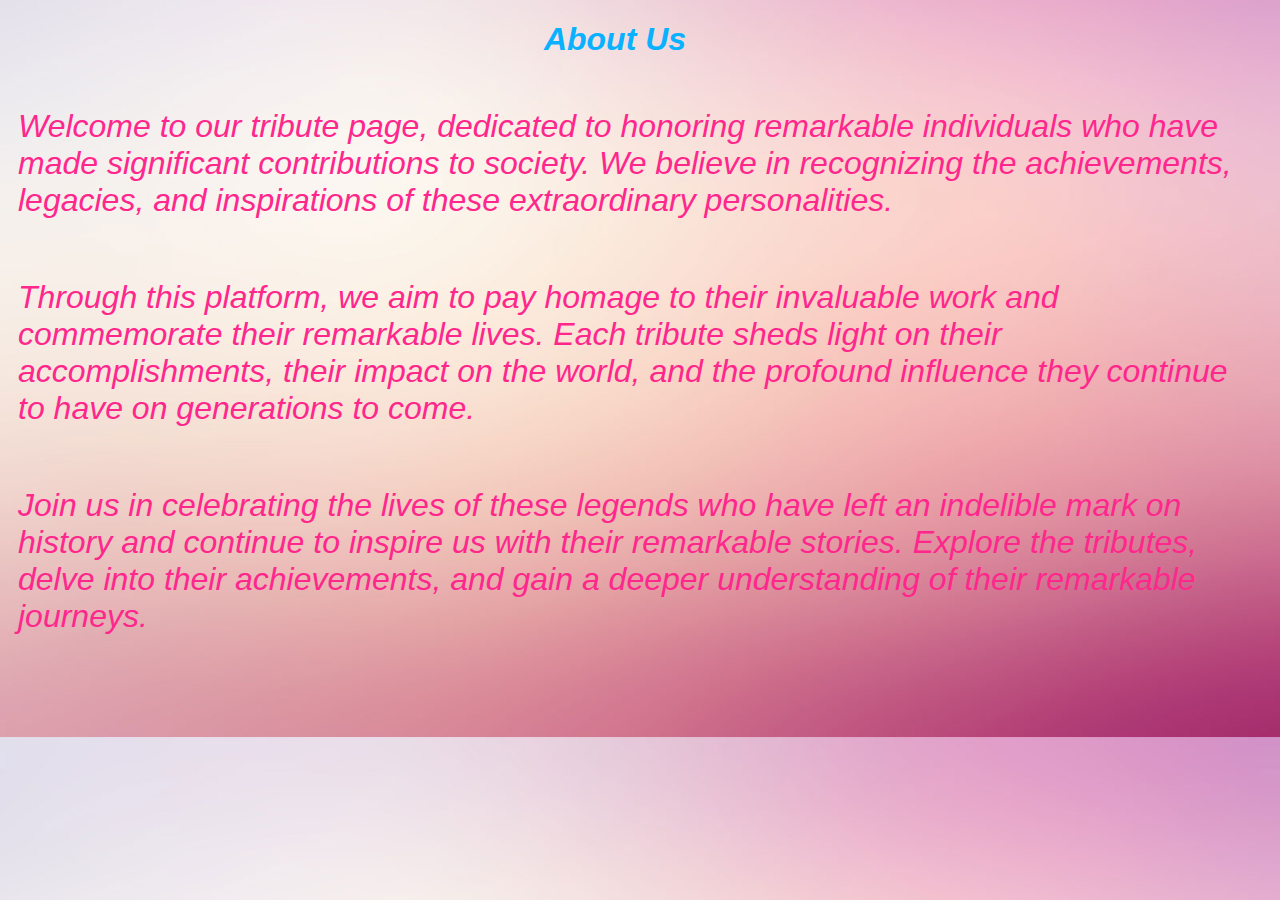
<file: AboutUs/about_us.html>
<!DOCTYPE html>
<html lang="en">
<head>
    <meta charset="UTF-8">
    <meta http-equiv="X-UA-Compatible" content="IE=edge">
    <meta name="viewport" content="width=device-width, initial-scale=1.0">
    <title>About Us</title>
    <link rel="stylesheet" type="text/css" href="about_us.css">

</head>
<body>
    <h1>About Us</h1>
    <p>Welcome to our tribute page, dedicated to honoring remarkable individuals who have made significant contributions to society. We believe in recognizing the achievements, legacies, and inspirations of these extraordinary personalities.</p>
    <p>Through this platform, we aim to pay homage to their invaluable work and commemorate their remarkable lives. Each tribute sheds light on their accomplishments, their impact on the world, and the profound influence they continue to have on generations to come.</p>
    <p>Join us in celebrating the lives of these legends who have left an indelible mark on history and continue to inspire us with their remarkable stories. Explore the tributes, delve into their achievements, and gain a deeper understanding of their remarkable journeys.</p>
</body>
</html>
    
</body>
</html>
</file>
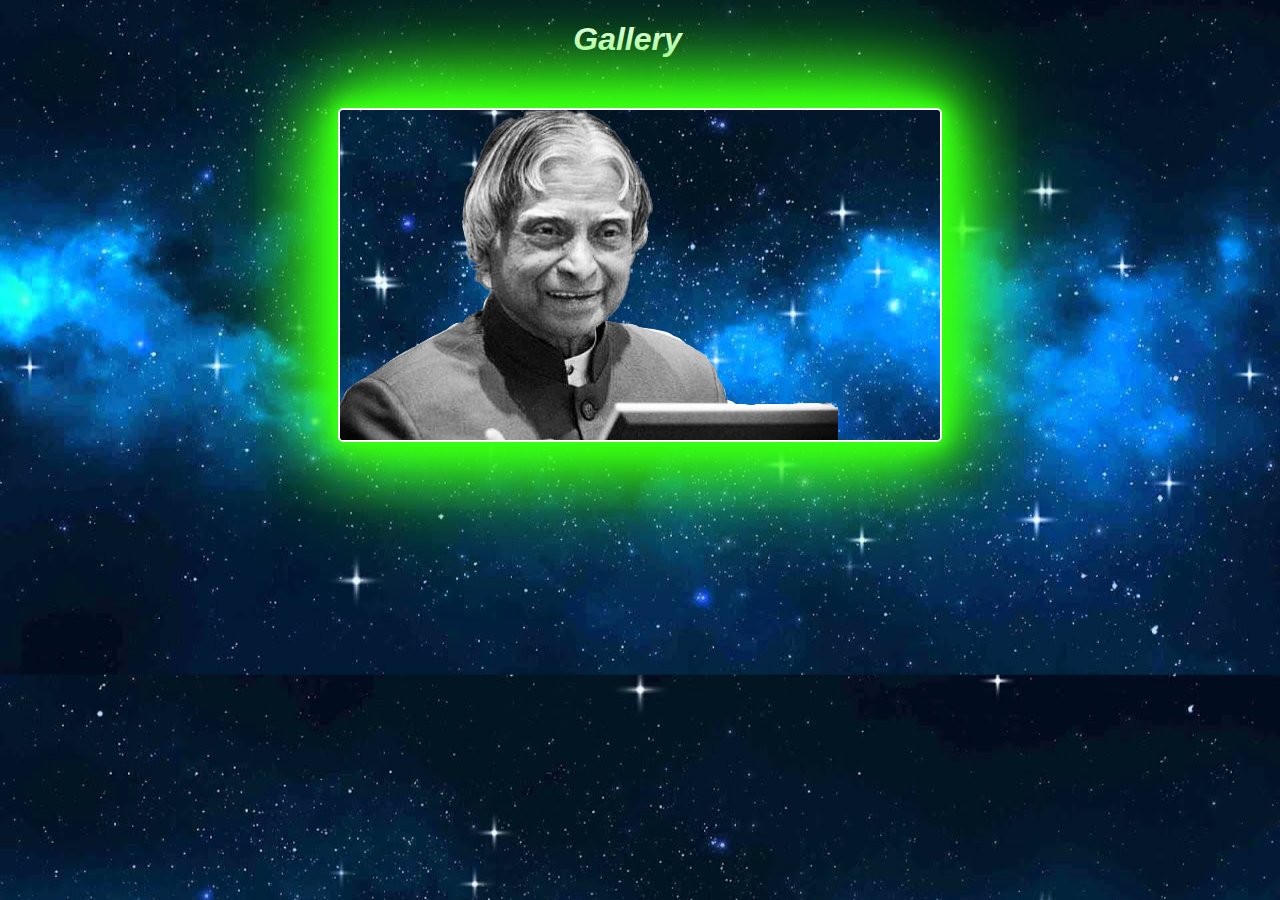
<file: Gallery/gallery.html>
<!DOCTYPE html>
<html>
<head>
  <title>Gallery</title>
  <link rel="stylesheet" type="text/css" href="gallery.css">
</head>
<body>
  <h1>Gallery</h1>
  
  <div class="gallery-container">
    <div class="slider">
      <img class="slide" src="./abjul.png" alt="Image 1">
      <img class="slide" src="./j_1fix.jpg" alt="Image 2">
      <img class="slide" src="./Atal-Essay-Sep3-1.jpeg" alt="Image 3">
      <img class="slide" src="./abdul1.jpg" alt="Image 4">
      <img class="slide" src="./ap.png" alt="Image 5">
      <img class="slide" src="./abdul3.jpg" alt="Image 6">
      <img class="slide" src="./j1.jpg" alt="Image 7">
      <img class="slide" src="./a1.jpg" alt="Image 8">
    </div>
  </div>

  <script src="gallery.js"></script>
</body>
</html>
</file>
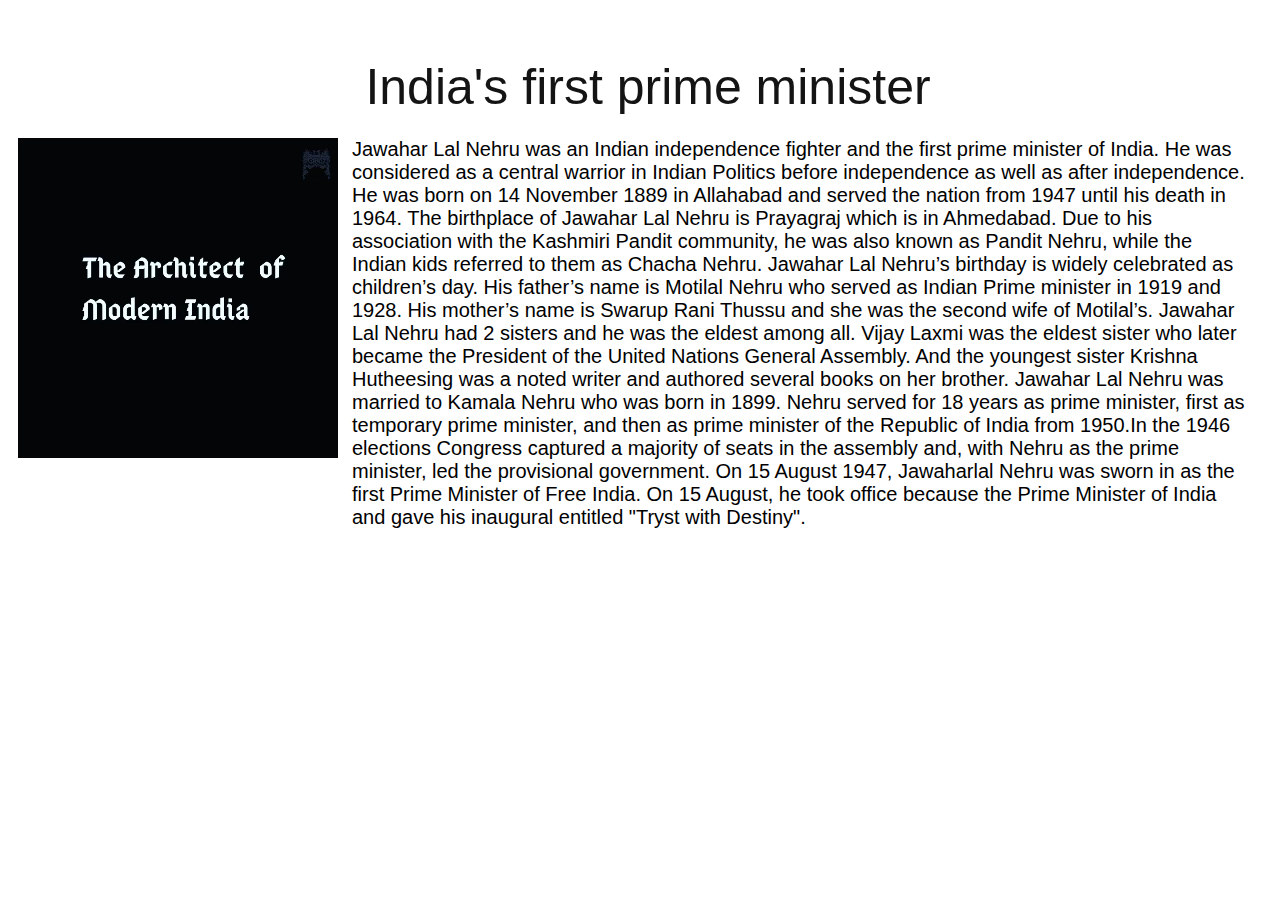
<file: Jawaharlal_Nehru/jawahar.html>
<!DOCTYPE html>
<html lang="en">
<head>
  <meta charset="UTF-8">
  <meta http-equiv="X-UA-Compatible" content="IE=edge">
  <meta name="viewport" content="width=device-width, initial-scale=1.0">
  <title>Document</title>
  <link href="jawahar.css" rel="stylesheet">
</head>
<body>
  <!-- intro -->
  <div id="Introd">
    <p class="head1">India's first prime minister</p>
  </div>
  <div class="intro1">
    <div class="box1">
      <video class="image" src="Jawaharlal_Nehru_status_video720p.mp4" autoplay muted loop></video>
    </div>
    <div class="box2">
      <p class="para1">
        Jawahar Lal Nehru was an Indian independence fighter and the first prime minister of India. He was considered as a central warrior in Indian Politics before independence as well as after independence. He was born on 14 November 1889 in Allahabad and served the nation from 1947 until his death in 1964. The birthplace of Jawahar Lal Nehru is Prayagraj which is in Ahmedabad. Due to his association with the Kashmiri Pandit community, he was also known as Pandit Nehru, while the Indian kids referred to them as Chacha Nehru. Jawahar Lal Nehru’s birthday is widely celebrated as children’s day. His father’s name is Motilal Nehru who served as Indian Prime minister in 1919 and 1928. His mother’s name is Swarup Rani Thussu and she was the second wife of Motilal’s. Jawahar Lal Nehru had 2 sisters and he was the eldest among all. Vijay Laxmi was the eldest sister who later became the President of the United Nations General Assembly. And the youngest sister Krishna Hutheesing was a noted writer and authored several books on her brother. Jawahar Lal Nehru was married to Kamala Nehru who was born in 1899.
        Nehru served for 18 years as prime minister, first as temporary prime minister, and then as prime minister of the Republic of India from 1950.In the 1946 elections Congress captured a majority of seats in the assembly and, with Nehru as the prime minister, led the provisional government. On 15 August 1947, Jawaharlal Nehru was sworn in as the first Prime Minister of Free India. On 15 August, he took office because the Prime Minister of India and gave his inaugural entitled "Tryst with Destiny".
      </p>
    </div>
  </div>
  
</body>
</html>
</file>
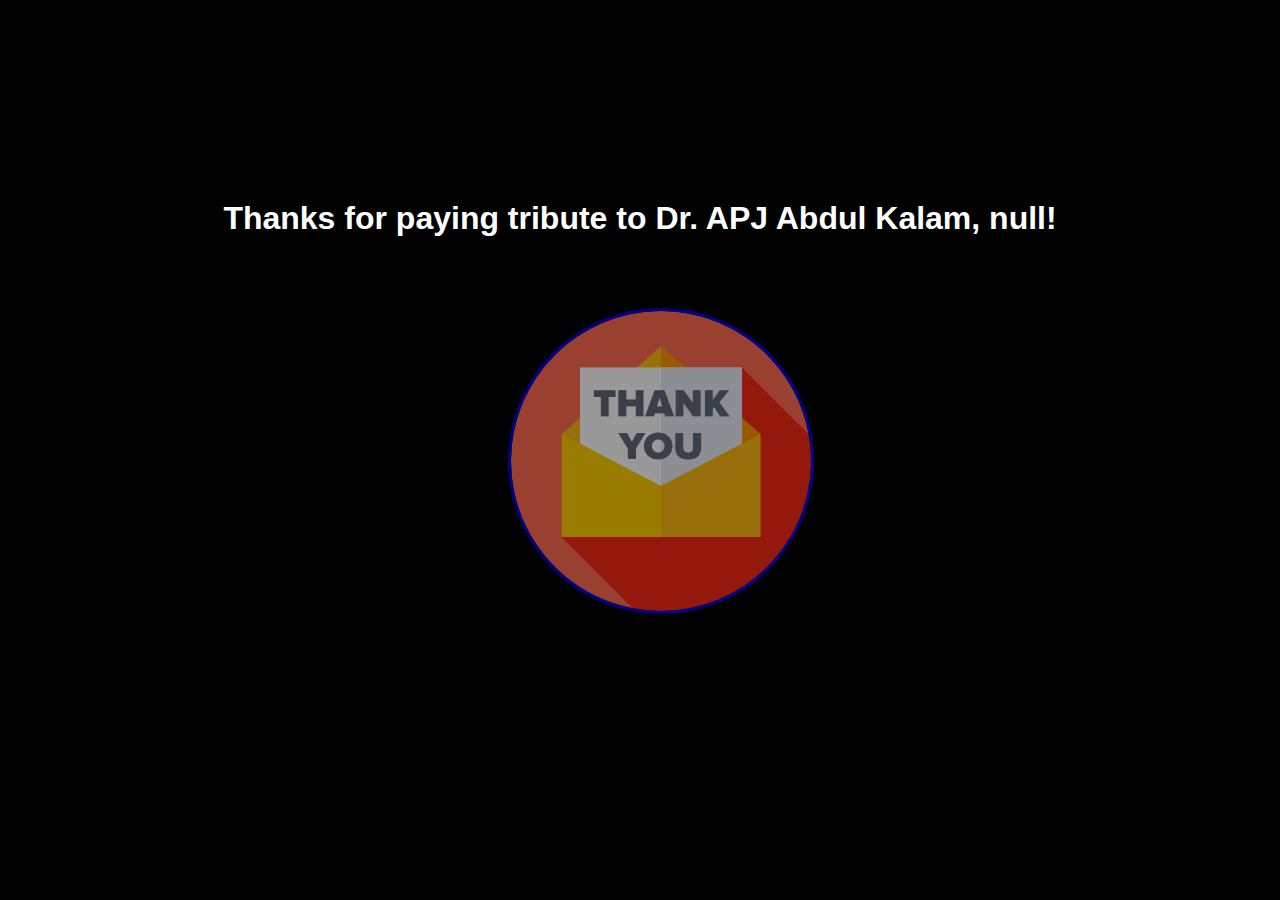
<file: site files/thanks_page.html>
<!DOCTYPE html>
<html lang="en">
<head>
    <meta charset="UTF-8">
    <meta http-equiv="X-UA-Compatible" content="IE=edge">
    <meta name="viewport" content="width=device-width, initial-scale=1.0">
    <title>Thanks❤️</title>
    <link rel="stylesheet" href="./thanks_style.css"/>
</head>
<body>
    <h1 id="thanks-message">Thanks for paying tribute to Dr. APJ Abdul Kalam</h1>
    <script src="./thanks_script.js"></script>
    <a href="#" id="thankyou-link">
        <img src="./thank_you.png" alt="Thank You" id="thankyou-image">
      </a>
</body>
</html>
</file>
<file: home files/main_page.css>
/* Global Styles */
body {
    margin: 0;
    padding: 0;
    font-family: Arial, sans-serif;
    overflow: hidden;
    min-height: 110vh;
    overflow-y: scroll;
  }
  
  .background-animation {
    position: fixed;
    top: 0;
    left: 0;
    width: 100%;
    height: 100%;
    z-index: -1;
    animation: background-anim 20s linear infinite;
  }
  
  @keyframes background-anim {
    0% {
      background-position: 0 0;
      background-size: 100% 100%;
      filter: hue-rotate(0deg);
    }
    50% {
      background-position: 50% 50%;
      background-size: 150% 150%;
      filter: hue-rotate(180deg);
    }
    100% {
      background-position: 100% 100%;
      background-size: 200% 200%;
      filter: hue-rotate(360deg);
    }
  }
  
  .background-animation {
    background-image: linear-gradient(45deg, #000000c9, #000000);
  }
  
  
  /* Add any other styles for your website content */
  
  
  nav {
    position: relative;
    background-color: #333;
    box-shadow: 0 2px 5px rgba(0, 0, 0, 0.1);
    font-family: 'Trebuchet MS', 'Lucida Sans Unicode', 'Lucida Grande', 'Lucida Sans', Arial, sans-serif;
    font-weight: bolder;
    font-style: italic;
  }
  
  nav:before {
    content: "";
    position: absolute;
    top: -5px;
    left: -5px;
    right: -5px;
    bottom: -5px;
    background: linear-gradient(45deg, #ff00ff, #00ffff, #00ff00, #ffff00);
    background-size: 200% 200%;
    z-index: -1;
    filter: blur(5px);
    animation: glowing 2s linear infinite;
  }
  
  @keyframes glowing {
    0% { background-position: 0% 50%; }
    50% { background-position: 100% 50%; }
    100% { background-position: 0% 50%; }
  }
  
  nav ul {
    list-style-type: none;
    margin: 0;
    padding: 0;
    display: flex;
    justify-content: center;
  }
  
  nav ul li {
    text-align: center;
  }
  
  nav ul li a {
    display: block;
    padding: 10px 20px;
    color: #fff;
    text-decoration: none;
    transition: transform 0.3s ease, box-shadow 0.3s ease;
  }
  
  nav ul li a:hover {
    color: aqua;
    animation: neon-hover 0.5s linear infinite;
  }
  
  @keyframes neon-hover {
    0% {
      text-shadow: 0 0 5px aqua, 0 0 20px aqua, 0 0 30px aqua, 0 0 40px aqua;
    }
    50% {
      text-shadow: none;
    }
    100% {
      text-shadow: 0 0 5px aqua, 0 0 20px aqua, 0 0 30px aqua, 0 0 40px aqua;
    }
  }
  
  
  header {
    text-align: center;
    padding: 40px 0;
    color: #fff;
  }
  
  h1 {
    font-size: 30px;
    margin-bottom: 10px;
  }
  
  blockquote {
    font-style: italic;
    color: #ccc;
  }
  
  main#image-grid {
    display: grid;
    grid-template-columns: repeat(auto-fit, minmax(300px, 1fr));
    gap: 20px;
    padding: 20px;
  }
  
/* Tribute Image Styles */
.image-container {
    position: relative;
    overflow: hidden;
    width: 300px;
    height: 300px;
    margin: 20px;
    transition: transform 0.3s ease;
    background-color: rgba(0, 0, 0, 0); /* Set the background color to transparent */
    box-shadow: 0 0 10px #00f7ff; /* Initial glow color */
    animation: neon-glow 1.5s ease-in-out infinite alternate;
    margin-left: 53px;
    background-image: inherit;
  }
  
  @keyframes neon-glow {
    0% {
      box-shadow: 0 0 15px #00f7ff;
    }
    100% {
      box-shadow: 0 0 20px #00f7ff7e, 0 0 30px #00ffffb7, 0 0 40px #00f7ff;
    }
  }
  
  
  .image-container:hover {
    transform: translateY(-5px);
  }
  
  .image-container img {
    width: 100%;
    height: 100%;
    display: block;
    transition: transform 0.3s ease;
  }
  
  .image-container:hover img {
    transform: scale(1.1);
  }
  
  .image-overlay {
    position: absolute;
    top: 0;
    left: 0;
    width: 100%;
    height: 100%;
    background-color: rgba(0, 0, 0, 0.6);
    opacity: 0;
    display: flex;
    flex-direction: column;
    justify-content: center;
    align-items: center;
    transition: opacity 0.3s ease;
  }
  
  .image-container:hover .image-overlay {
    opacity: 1;
  }
  
  .image-overlay h3 {
    color: #fff;
    font-size: 24px;
    margin-bottom: 10px;
  }
  
  .image-overlay p {
    color: #fff;
    font-size: 16px;
    text-align: center;
    animation: fade-in 0.8s ease;
  }
  
  @keyframes fade-in {
    0% { opacity: 0; transform: translateY(20px); }
    100% { opacity: 1; transform: translateY(0); }
  }
  
  @keyframes neon {
    0% { text-shadow: 0 0 10px #ff1414, 0 0 20px #ff1414, 0 0 30px #ff1414;}
    50% { text-shadow: none; }
    100% { text-shadow: 0 0 10px #ff1414, 0 0 20px #ff1414, 0 0 30px #ff1414;}
  }
  
  #quote span {
    animation: neon 1.8s infinite alternate;
    font-size: larger;
    font-weight: bolder;
  }
  

  .tribute-heading {
    font-weight: bolder;
    font-style:italic;
    font-size: xx-large;
    font-family:Verdana, Geneva, Tahoma, sans-serif;
    text-align: center;
    color: transparent;
    margin-top: 40px;
    background: linear-gradient(90deg, #00ff80a9, #00ff80, #9dff00);
    background-clip: text;
    -webkit-background-clip: text;
    animation: gradientAnimation 5s linear infinite, blinkAnimation 4s infinite;

  }
  .tribute-heading:hover {
    font-size: 36px;
    cursor: pointer;
  }
  
  @keyframes gradientAnimation {
    0% {
      background-position: 0% 50%;
    }
    100% {
      background-position: 100% 50%;
    }
  }
  
  @keyframes blinkAnimation {
    0% {
      color: #ffffff;
    }
    50% {
      color: transparent;
    }
    100% {
      color: #ffffff;
    }
  }
  
  body {
    /* Default light mode styles */
    background-color: rgb(255, 255, 255);
  }
  
  body.dark-mode {
    /* Dark mode styles */
    background-image: linear-gradient(45deg, #00fff2c9, #1eb411);
  }
  
  body.dark-mode .background-animation {
    /* Dark mode background animation styles */
    background-image: linear-gradient(45deg, #0542c4c9, #d83131);
  }
  
  body.dark-mode nav {
    background-color: #0080bbc9;
  }
  .theme-toggle {
    position: absolute;
    top: 4px;
    right: 20px;
    display: inline-block;

  }
  
  .theme-toggle input[type="checkbox"] {
    display: none;
  }
  
  .toggle-switch {
    display: inline-block;
    width: 50px;
    height: 30px;
    background-color: #ccc;
    border-radius: 15px;
    position: relative;
    cursor: pointer;
    transition: background-color 0.3s ease;
  }
  
  .toggle-switch:before,
  .toggle-switch:after {
    content: "";
    display: block;
    position: absolute;
    top: 2px;
    width: 26px;
    height: 26px;
    border-radius: 50%;
    transition: left 0.3s ease;
  }
  
  .toggle-switch:before {
    left: 2px;
    background-color: #fff;
  }
  
  .toggle-switch:after {
    left: 22px;
    background-color: #000;
  }
  
  input[type="checkbox"]:checked + .toggle-switch:before {
    left: 22px;
    background-color: #000;
  }
  
  input[type="checkbox"]:checked + .toggle-switch:after {
    left: 2px;
    background-color: #fff;
  }
</file>
<file: Atal_Bihari_Vajpayee/style.css>
* {
  padding: 0;
  margin: 0;
  box-sizing: border-box;
}

body, html {
  color: #46494C;
  font-family: Segoe UI;
  scroll-behavior:smooth ;
}
 
.main_container {
  background-color: #eee;
  max-width: 90vw;
  margin: auto;
  margin-top: 40px;
  border-radius: 10px;
}

header h1 {
  text-align: center;
  font-size: 50px;
  padding: 25px;
}

header h3 {
  text-align: center;
  font-size: 30px;
  font-weight: 400;
  padding-bottom: 20px;
}

hr {
  width: 50%;
  opacity: 0.5;
  margin: auto;
}

nav {
  display: flex;
  flex-direction: row;
  justify-content: center;
  align-items: center;
  text-align: center;
  padding: 20px;
}

nav a {
  text-decoration: none;
  color: #46494C;
  font-size: 20px;
  padding: 12px;
}

nav a:hover {
  color: blue;
}

.main_image {
  max-width: 90%;
  max-height: 90%;
  margin: auto;
  text-align: center;
  padding: 40px;
}

.main_image img {
  width: 250px;
  height: 250px;
  border-radius: 50%;
}

.main_image p {
  font-size: 16px;
}

/* #introduction {
  margin-top: 25px;

} */

#introduction h2 {
  text-align: center;
  font-size: 30px;
  padding: 5vh 20vw;
}

#introduction p {
  text-align: justify;
  text-justify: none;
  margin-left: 100px;
  margin-right: 100px;
  line-height: 2;
  font-size: 16px;
}

#timeline {
  margin-top: 40px;
}

#timeline h2 {
  text-align: center;
  font-size: 30px;
}

#timeline ul {
  padding: 5vh 20vw;
  list-style: disc;
  /* list-style-position: inside; */
  line-height: 2;
  font-size: 16px;
  text-align: justify;
  text-justify: none;
}

/* #books_info {
  margin-top: 30px;
} */

#books_info h2 {
  text-align: center;
  font-size: 30px;
  padding-top: 5vh;
}

p.content {
  font-size: 16px;
  margin-left: 100px;
  margin-right: 100px;
  padding-top: 5vh;
}

#books_info ol {
  padding: 5vh 20vw;
  /* list-style-position: inside; */
  line-height: 2;
  font-size: 16px;
  text-align: justify;
  text-justify: none;
}

p.more_books {
  /* margin-left: 100px;
  margin-right: 100px; */
  font-size: 16px;
  padding: 0px 20vw;
  font-weight: 500;
  margin-top: -8px;
}

#honors_info {
  margin-top: 16px;
}

#honors_info h2 {
  text-align: center;
  font-size: 30px;
  padding-top: 5vh;
}

#honors_info ul {
  padding: 5vh 20vw;
  list-style: disc;
  /* list-style-position: inside; */
  line-height: 2;
  font-size: 16px;
  text-align: justify;
  text-justify: none;
}

#more_info {
  margin-top: 30px;
  background-color: rgb(226, 222, 222);
  width: 90%;
  margin: auto;
  border-radius: 8px;
}

.famous_quote {
  text-align: center;
  font-size: 16px;
  padding-top: 5vh;
}

.read_more {
  margin-top: 8vh;
  font-size: 16px;
  text-align: center;
  padding-bottom: 10px;
}

footer {
  margin-top: 12vh;
  text-align: center;
  padding-bottom: 10px;
}

@media only screen and (max-width: 768px) {
  nav {
      flex-direction: column;
  }
  .main_container {
      max-width: 100vw;
  }
  .main_image img {
      width: 180px;
      height: 180px;
  }
  p.content {
      font-size: 16px;
      margin-left: 40px;
      margin-right: 40px;
      padding-top: 5vh;
      text-align: justify;
      text-justify: none;
      line-height: 2;
      font-size: 16px;
  }
  #introduction p {
      text-align: justify;
      text-justify: none;
      margin-left: 40px;
      margin-right: 40px;
      line-height: 2;
      font-size: 16px;
  }
  .main_image p {
      font-size: 16px;
      text-align: center;
  }
  .read_more {
      margin-top: 4vh;
      font-size: 16px;
      text-align: center;
      padding-bottom: 20px;
  }
  footer {
      margin-top: 5vh;
      text-align: center;
      padding-bottom: 20px;
  }
}
</file>
<file: tribute project/home files/main_page.css>
/* Global Styles */
body {
    margin: 0;
    padding: 0;
    font-family: Arial, sans-serif;
    overflow: hidden;
    min-height: 110vh;
    overflow-y: scroll;
  }
  
  .background-animation {
    position: fixed;
    top: 0;
    left: 0;
    width: 100%;
    height: 100%;
    z-index: -1;
    animation: background-anim 20s linear infinite;
  }
  
  @keyframes background-anim {
    0% {
      background-position: 0 0;
      background-size: 100% 100%;
      filter: hue-rotate(0deg);
    }
    50% {
      background-position: 50% 50%;
      background-size: 150% 150%;
      filter: hue-rotate(180deg);
    }
    100% {
      background-position: 100% 100%;
      background-size: 200% 200%;
      filter: hue-rotate(360deg);
    }
  }
  
  .background-animation {
    background-image: linear-gradient(45deg, #000000c9, #000000);
  }
  
  
  /* Add any other styles for your website content */
  
  
  nav {
    position: relative;
    background-color: #333;
    box-shadow: 0 2px 5px rgba(0, 0, 0, 0.1);
    font-family: 'Trebuchet MS', 'Lucida Sans Unicode', 'Lucida Grande', 'Lucida Sans', Arial, sans-serif;
    font-weight: bolder;
    font-style: italic;
  }
  
  nav:before {
    content: "";
    position: absolute;
    top: -5px;
    left: -5px;
    right: -5px;
    bottom: -5px;
    background: linear-gradient(45deg, #ff00ff, #00ffff, #00ff00, #ffff00);
    background-size: 200% 200%;
    z-index: -1;
    filter: blur(5px);
    animation: glowing 2s linear infinite;
  }
  
  @keyframes glowing {
    0% { background-position: 0% 50%; }
    50% { background-position: 100% 50%; }
    100% { background-position: 0% 50%; }
  }
  
  nav ul {
    list-style-type: none;
    margin: 0;
    padding: 0;
    display: flex;
    justify-content: center;
  }
  
  nav ul li {
    text-align: center;
  }
  
  nav ul li a {
    display: block;
    padding: 10px 20px;
    color: #fff;
    text-decoration: none;
    transition: transform 0.3s ease, box-shadow 0.3s ease;
  }
  
  nav ul li a:hover {
    color: aqua;
    animation: neon-hover 0.5s linear infinite;
  }
  
  @keyframes neon-hover {
    0% {
      text-shadow: 0 0 5px aqua, 0 0 20px aqua, 0 0 30px aqua, 0 0 40px aqua;
    }
    50% {
      text-shadow: none;
    }
    100% {
      text-shadow: 0 0 5px aqua, 0 0 20px aqua, 0 0 30px aqua, 0 0 40px aqua;
    }
  }
  
  
  header {
    text-align: center;
    padding: 40px 0;
    color: #fff;
  }
  
  h1 {
    font-size: 30px;
    margin-bottom: 10px;
  }
  
  blockquote {
    font-style: italic;
    color: #ccc;
  }
  
  main#image-grid {
    display: grid;
    grid-template-columns: repeat(auto-fit, minmax(300px, 1fr));
    gap: 20px;
    padding: 20px;
  }
  
/* Tribute Image Styles */
.image-container {
    position: relative;
    overflow: hidden;
    width: 300px;
    height: 300px;
    margin: 20px;
    transition: transform 0.3s ease;
    background-color: rgba(0, 0, 0, 0); /* Set the background color to transparent */
    box-shadow: 0 0 10px #00f7ff; /* Initial glow color */
    animation: neon-glow 1.5s ease-in-out infinite alternate;
    margin-left: 53px;
    background-image: inherit;
  }
  
  @keyframes neon-glow {
    0% {
      box-shadow: 0 0 15px #00f7ff;
    }
    100% {
      box-shadow: 0 0 20px #00f7ff7e, 0 0 30px #00ffffb7, 0 0 40px #00f7ff;
    }
  }
  
  
  .image-container:hover {
    transform: translateY(-5px);
  }
  
  .image-container img {
    width: 100%;
    height: 100%;
    display: block;
    transition: transform 0.3s ease;
  }
  
  .image-container:hover img {
    transform: scale(1.1);
  }
  
  .image-overlay {
    position: absolute;
    top: 0;
    left: 0;
    width: 100%;
    height: 100%;
    background-color: rgba(0, 0, 0, 0.6);
    opacity: 0;
    display: flex;
    flex-direction: column;
    justify-content: center;
    align-items: center;
    transition: opacity 0.3s ease;
  }
  
  .image-container:hover .image-overlay {
    opacity: 1;
  }
  
  .image-overlay h3 {
    color: #fff;
    font-size: 24px;
    margin-bottom: 10px;
  }
  
  .image-overlay p {
    color: #fff;
    font-size: 16px;
    text-align: center;
    animation: fade-in 0.8s ease;
  }
  
  @keyframes fade-in {
    0% { opacity: 0; transform: translateY(20px); }
    100% { opacity: 1; transform: translateY(0); }
  }
  
  @keyframes neon {
    0% { text-shadow: 0 0 10px #ff1414, 0 0 20px #ff1414, 0 0 30px #ff1414;}
    50% { text-shadow: none; }
    100% { text-shadow: 0 0 10px #ff1414, 0 0 20px #ff1414, 0 0 30px #ff1414;}
  }
  
  #quote span {
    animation: neon 1.8s infinite alternate;
    font-size: larger;
    font-weight: bolder;
  }
  

  .tribute-heading {
    font-weight: bolder;
    font-style:italic;
    font-size: xx-large;
    font-family:Verdana, Geneva, Tahoma, sans-serif;
    text-align: center;
    color: transparent;
    margin-top: 40px;
    background: linear-gradient(90deg, #00ff80a9, #00ff80, #9dff00);
    background-clip: text;
    -webkit-background-clip: text;
    animation: gradientAnimation 5s linear infinite, blinkAnimation 4s infinite;

  }
  .tribute-heading:hover {
    font-size: 36px;
    cursor: pointer;
  }
  
  @keyframes gradientAnimation {
    0% {
      background-position: 0% 50%;
    }
    100% {
      background-position: 100% 50%;
    }
  }
  
  @keyframes blinkAnimation {
    0% {
      color: #ffffff;
    }
    50% {
      color: transparent;
    }
    100% {
      color: #ffffff;
    }
  }
  
  body {
    /* Default light mode styles */
    background-color: rgb(255, 255, 255);
  }
  
  body.dark-mode {
    /* Dark mode styles */
    background-image: linear-gradient(45deg, #00fff2c9, #1eb411);
  }
  
  body.dark-mode .background-animation {
    /* Dark mode background animation styles */
    background-image: linear-gradient(45deg, #0542c4c9, #d83131);
  }
  
  body.dark-mode nav {
    background-color: #0080bbc9;
  }
  .theme-toggle {
    position: absolute;
    top: 4px;
    right: 20px;
    display: inline-block;

  }
  
  .theme-toggle input[type="checkbox"] {
    display: none;
  }
  
  .toggle-switch {
    display: inline-block;
    width: 50px;
    height: 30px;
    background-color: #ccc;
    border-radius: 15px;
    position: relative;
    cursor: pointer;
    transition: background-color 0.3s ease;
  }
  
  .toggle-switch:before,
  .toggle-switch:after {
    content: "";
    display: block;
    position: absolute;
    top: 2px;
    width: 26px;
    height: 26px;
    border-radius: 50%;
    transition: left 0.3s ease;
  }
  
  .toggle-switch:before {
    left: 2px;
    background-color: #fff;
  }
  
  .toggle-switch:after {
    left: 22px;
    background-color: #000;
  }
  
  input[type="checkbox"]:checked + .toggle-switch:before {
    left: 22px;
    background-color: #000;
  }
  
  input[type="checkbox"]:checked + .toggle-switch:after {
    left: 2px;
    background-color: #fff;
  }
</file>
<file: tribute project/atal bihari ji tribute/style.css>
* {
  padding: 0;
  margin: 0;
  box-sizing: border-box;
}

body, html {
  color: #46494C;
  font-family: Segoe UI;
}

.main_container {
  background-color: #eee;
  max-width: 90vw;
  margin: auto;
  margin-top: 40px;
  border-radius: 10px;
}

header h1 {
  text-align: center;
  font-size: 50px;
  padding: 25px;
}

header h3 {
  text-align: center;
  font-size: 30px;
  font-weight: 400;
  padding-bottom: 20px;
}

hr {
  width: 50%;
  opacity: 0.5;
  margin: auto;
}

nav {
  display: flex;
  flex-direction: row;
  justify-content: center;
  align-items: center;
  text-align: center;
  padding: 20px;
}

nav a {
  text-decoration: none;
  color: #46494C;
  font-size: 20px;
  padding: 12px;
}

nav a:hover {
  color: blue;
}

.main_image {
  max-width: 90%;
  max-height: 90%;
  margin: auto;
  text-align: center;
  padding: 40px;
}

.main_image img {
  width: 250px;
  height: 250px;
  border-radius: 50%;
}

.main_image p {
  font-size: 16px;
}

/* #introduction {
  margin-top: 25px;

} */

#introduction h2 {
  text-align: center;
  font-size: 30px;
  padding: 5vh 20vw;
}

#introduction p {
  text-align: justify;
  text-justify: none;
  margin-left: 100px;
  margin-right: 100px;
  line-height: 2;
  font-size: 16px;
}

#timeline {
  margin-top: 40px;
}

#timeline h2 {
  text-align: center;
  font-size: 30px;
}

#timeline ul {
  padding: 5vh 20vw;
  list-style: disc;
  /* list-style-position: inside; */
  line-height: 2;
  font-size: 16px;
  text-align: justify;
  text-justify: none;
}

/* #books_info {
  margin-top: 30px;
} */

#books_info h2 {
  text-align: center;
  font-size: 30px;
  padding-top: 5vh;
}

p.content {
  font-size: 16px;
  margin-left: 100px;
  margin-right: 100px;
  padding-top: 5vh;
}

#books_info ol {
  padding: 5vh 20vw;
  /* list-style-position: inside; */
  line-height: 2;
  font-size: 16px;
  text-align: justify;
  text-justify: none;
}

p.more_books {
  /* margin-left: 100px;
  margin-right: 100px; */
  font-size: 16px;
  padding: 0px 20vw;
  font-weight: 500;
  margin-top: -8px;
}

#honors_info {
  margin-top: 16px;
}

#honors_info h2 {
  text-align: center;
  font-size: 30px;
  padding-top: 5vh;
}

#honors_info ul {
  padding: 5vh 20vw;
  list-style: disc;
  /* list-style-position: inside; */
  line-height: 2;
  font-size: 16px;
  text-align: justify;
  text-justify: none;
}

#more_info {
  margin-top: 30px;
  background-color: rgb(226, 222, 222);
  width: 90%;
  margin: auto;
  border-radius: 8px;
}

.famous_quote {
  text-align: center;
  font-size: 16px;
  padding-top: 5vh;
}

.read_more {
  margin-top: 8vh;
  font-size: 16px;
  text-align: center;
  padding-bottom: 10px;
}

footer {
  margin-top: 12vh;
  text-align: center;
  padding-bottom: 10px;
}

@media only screen and (max-width: 768px) {
  nav {
      flex-direction: column;
  }
  .main_container {
      max-width: 100vw;
  }
  .main_image img {
      width: 180px;
      height: 180px;
  }
  p.content {
      font-size: 16px;
      margin-left: 40px;
      margin-right: 40px;
      padding-top: 5vh;
      text-align: justify;
      text-justify: none;
      line-height: 2;
      font-size: 16px;
  }
  #introduction p {
      text-align: justify;
      text-justify: none;
      margin-left: 40px;
      margin-right: 40px;
      line-height: 2;
      font-size: 16px;
  }
  .main_image p {
      font-size: 16px;
      text-align: center;
  }
  .read_more {
      margin-top: 4vh;
      font-size: 16px;
      text-align: center;
      padding-bottom: 20px;
  }
  footer {
      margin-top: 5vh;
      text-align: center;
      padding-bottom: 20px;
  }
}
</file>
<file: thanks_style.css>
body
{
    background-color: black;
}


h1
{
    color: rgb(255, 255, 255);   
    font-family: 'Trebuchet MS', 'Lucida Sans Unicode', 'Lucida Grande', 'Lucida Sans', Arial, sans-serif;
    text-align: center;
    margin-top: 200px;
    font-weight: bolder;
}


#thankyou-image {
    margin-top: 50px;
    width: 300px;
    height: 300px;
    cursor: pointer;
    border-radius: 200px;
    border-width: 3px;
    border-style: solid;
    margin-left: 500px;
    opacity: 0.6;
    animation-name: borderAnimation;
    animation-duration: 3s;
    animation-timing-function: linear;
    animation-iteration-count: infinite;
  }
  
  @keyframes borderAnimation {
    0% {
      border-color: rgba(255, 38, 38, 0.973);
    }
    50% {
      border-color: rgb(0, 255, 55);
    }
    100% {
      border-color: rgb(1, 247, 247);
    }
  }
</file>
<file: site files/tru-style.css>
@import url("https://fonts.googleapis.com/css2?family=Poppins&family=Roboto&display=swap");
.dummy {
  font-family: "Poppins", sans-serif;
  font-family: "Roboto", sans-serif;
}

:root {
  --black: #151414;
  --grey: #908f8f;
}


* {
  padding: 0;
  margin: 0;
  box-sizing: border-box;
}
html,

body {
  min-height: 100%;
  width: 100%;
  font-family: "Poppins", sans-serif;
  scroll-behavior:smooth ;
  
}
body::-webkit-scrollbar{
  display: none;
}

nav {
  position: absolute;
  display: flex;
  align-items: center;
  margin: 0px 10%;
  padding: 40px 10%;
  left: 9%;
  transition: 2s;
}

/*nav bar in horizontally*/
nav ul {
  display: flex;
  list-style-type: none;
}

/* spacing between natigation icons */
nav ul li {
  margin: 0 30px;
}

nav ul li a {
  font-weight: 700;
  font-size: 13px;
  text-decoration: none;
  color: var(--grey);
}

div.box {
  position: absolute;
  border: 15px solid var(--black);
  width: 100%;
  height: 600px;
  top: 0%;
  background-color: var(--black);
}
div.box img {
  margin-left: 2%;
  margin-top: 180px;
  height: 12cm;
  border-radius: 10px;
}

div.box p {
  left: 53%;
  position: absolute;
}
div.box p.submit {
  top: 200px;
  color: var(--grey);
  font-family: "Roboto", sans-serif;
  font-weight: 600;
  font-size: 22px;
}
div.box p.name {
  top: 230px;
  color: azure;
  font-family: "Poppins", sans-serif;
  font-weight: 730;
  font-size: 40px;
}
div.box p.year {
  top: 290px;
  font-family: "Roboto", sans-serif;
  font-weight: 600;
  font-size: 20px;
  color: var(--grey);
}
div.box p.intro {
  top: 390px;
  color: var(--grey);
  margin-right: 18%;
  font-size: 17px;
  font-weight: 500;
}
/* link background color */
li a:hover {
  color: white;
}
/* intro ------------------------------------------------------------------------------------------------------------------------------------*/
#Introd {
  top: 900px;
  position: absolute;
  width: 100%;
  height: 600px;
}
.head1 {
  font-size: 50px;
  text-align: center;
  color: #151414;
  font-family: "Roboto", sans-serif;
  font-family: "Sansita", sans-serif;
}
.intro1 {
  top: 900px;
  position: absolute;
  width: 100%;
  height: 600px;
}
.box1 {
  margin-top: 50px;
  margin-left: 20px;

  height: 90%;
  width: 20%;
  float: left;
}
.box1 img {
  width: 100%;
}
.box2 {
  font-family: "Roboto", sans-serif;
  font-family: "Sansita", sans-serif;
  margin-top: 50px;
  margin-right: 40px;

  height: 80%;
  width: 70%;
  float: right;
}
.para1 {
  font-size: 20px;
  padding-top: 50px;
}
/* famous work     --------------------------------------------------------------------------------------------------------- */

#famous {
  top: 1650px;
  position: absolute;
  width: 100%;
  height: 1000px;
  background-color: #151414;
}
.para2 {
  margin-top: 10px;
  font-size: 50px;
  text-align: center;
  color: white;
  font-family: "Roboto", sans-serif;
  font-family: "Rubik Pixels", cursive;
}

.box3 {
  margin-top: 50px;
  margin-left: 20px;

  height: 90%;
  width: 20%;
  float: left;
}
.box3 img {
  width: 100%;
}
.box3 p {
  margin-top: 30px;
  color: #908f8f;
  text-align: center;
  font-family: "Roboto", sans-serif;
  font-family: "Sansita", sans-serif;
}
.box3 ul p {
  margin-top: 10px;
  color: #908f8f;
  font-family: "Roboto", sans-serif;
  font-family: "Sansita", sans-serif;
}
.box3 li {
  color: #908f8f;
  font-family: "Roboto", sans-serif;
  font-family: "Sansita", sans-serif;
  margin: 5px;
}
.box4 {
  margin-top: 50px;
  margin-left: 20px;

  height: 90%;
  width: 70%;
  float: left;
  float: right;
  margin-right: 30px;
}
.box5 {
  margin-top: 50px;
  margin-left: 20px;

  height: 90%;
  width: 70%;
  float: left;
  float: right;
  margin-right: 30px;
}

.heading     /* #Honours */ {
  margin-right: 40px;
  margin-top: 1020px;
  font-size: 45px;
  text-align: center;
  color: #151414;
  font-family: "Roboto", sans-serif;
  font-family: "Sansita", sans-serif;
  font-weight: bold;
}

.para3 p {
  margin-top: 10px;
  font-family: "Roboto", sans-serif;
  font-family: "Sansita", sans-serif;

  font-size: 25px;
  color: #908f8f;
}
.para3 li {
  margin-top: 20px;
  font-family: "Roboto", sans-serif;
  font-family: "Sansita", sans-serif;

  font-size: 20px;
  color: #908f8f;
}

#Honours {
  text-align: center;
  margin: 50px 0;
}

.box5 {
  padding: 30px;
  border-radius: 5px;
  box-shadow: 0px 2px 10px 5px rgba(231, 0, 0, 0.904);
  margin: 5px auto 50px;
  max-width: 600px;
  height: 800px;
  margin-right: 10px;
  background-color: #151414;
  margin-top: -1px;
}
.para5 {
  font-size: 18px;
  line-height: 1.5;
  color: #ffffff;
}

.para6 {
  margin-top: 20px;
  word-spacing: 10px;
  line-height: 2.5;
}

.box5 img {
  margin-top: 60px;
  margin-left: 30px;
  position: absolute;
  width: 35%;
  height: 300px;
  border-radius: 10px;
  border-style: solid;
  border-color: aqua;
}

.start_line {
  margin-top: -10px;
  background-color: rgba(0, 225, 255, 0.233);

  display: flex;
  flex-direction: column;
  justify-content: center;
  align-items: center;
  padding: 10px;
  width: 40%;
  margin: 0 auto;

  border-radius: 10px;
  text-align: center;
  box-shadow: 0px 2px 10px 5px rgba(5, 176, 255, 0.808);
}

.end_line {
  background-color: rgba(0, 225, 255, 0.233);

  display: flex;
  flex-direction: column;
  justify-content: center;
  align-items: center;
  padding: 10px;
  width: 40%;
  margin: 0 auto;
  margin-top: 10px;

  border-radius: 10px;
  text-align: center;
  box-shadow: 0px 2px 10px 5px rgba(5, 176, 255, 0.808);
}
marquee {
  font-family: "Sansita", sans-serif;
  font-size: x-large;
  font-style: italic;
  font-weight: bolder;
  padding: 10px;
  font-family: "Franklin Gothic Medium", "Arial Narrow", Arial, sans-serif;
  height: 200px; /* adjust the height as needed */
  overflow: hidden;
  display: block;
  margin-left: 140px;
  margin-top: 10px;
  color: rgb(253, 1, 1);
  opacity: 75%;
  text-shadow: red;
}

.achievements {
  font-size: larger;
  font-weight: bolder;
  font-style: italic;
  color: rgb(21, 189, 231);
  font-family: sans-serif;
  margin: 0 auto;
}

.missile_man_img img {
  margin-top: 40px;
  margin-bottom: 40px;
  margin-left: 130px;
  opacity: 70%;
  border-radius: 10px;
  box-shadow: 0px 2px 10px 5px rgba(50, 76, 224, 0.808);
}

@keyframes shuffle {
  0% { opacity: 0; }
  50% { opacity: 1; }
  100% { opacity: 0; }
}

.name {
  animation: shuffle 2s linear infinite;
}

.tribute-button {
  background: linear-gradient(to right, #FFD700, #FF8C00);
  /* Add other styles as needed */
  color: #FFFFFF;
  border: none;
  padding: 10px 20px;
  border-radius: 5px;
  font-size: 16px;
  cursor: pointer;
}

#arrow-link {
  position: fixed;
  bottom: 10px;
  right: 20px;
  z-index: 999;
}

#arrow-image {
  width: 40px;
  height: 40px;
  cursor: pointer;
  border: aqua;
  border-radius: 20px;
  border-style: solid;
  
}
</file>
<file: abdul kalam/tru-style.css>
@import url("https://fonts.googleapis.com/css2?family=Poppins&family=Roboto&display=swap");
.dummy {
  font-family: "Poppins", sans-serif;
  font-family: "Roboto", sans-serif;
}

:root {
  --black: #151414;
  --grey: #908f8f;
}


* {
  padding: 0;
  margin: 0;
  box-sizing: border-box;
}
html,

body {
  min-height: 100%;
  width: 100%;
  font-family: "Poppins", sans-serif;
  scroll-behavior:smooth ;
  
}
body::-webkit-scrollbar{
  display: none;
}

nav {
  position: absolute;
  display: flex;
  align-items: center;
  margin: 0px 10%;
  padding: 40px 10%;
  left: 9%;
  transition: 2s;
}

/*nav bar in horizontally*/
nav ul {
  display: flex;
  list-style-type: none;
}

/* spacing between natigation icons */
nav ul li {
  margin: 0 30px;
}

nav ul li a {
  font-weight: 700;
  font-size: 13px;
  text-decoration: none;
  color: var(--grey);
}

div.box {
  position: absolute;
  border: 15px solid var(--black);
  width: 100%;
  height: 600px;
  top: 0%;
  background-color: var(--black);
}
div.box img {
  margin-left: 2%;
  margin-top: 180px;
  height: 12cm;
  border-radius: 10px;
}

div.box p {
  left: 53%;
  position: absolute;
}
div.box p.submit {
  top: 200px;
  color: var(--grey);
  font-family: "Roboto", sans-serif;
  font-weight: 600;
  font-size: 22px;
}
div.box p.name {
  top: 230px;
  color: azure;
  font-family: "Poppins", sans-serif;
  font-weight: 730;
  font-size: 40px;
}
div.box p.year {
  top: 290px;
  font-family: "Roboto", sans-serif;
  font-weight: 600;
  font-size: 20px;
  color: var(--grey);
}
div.box p.intro {
  top: 390px;
  color: var(--grey);
  margin-right: 18%;
  font-size: 17px;
  font-weight: 500;
}
/* link background color */
li a:hover {
  color: white;
}
/* intro ------------------------------------------------------------------------------------------------------------------------------------*/
#Introd {
  top: 900px;
  position: absolute;
  width: 100%;
  height: 600px;
}
.head1 {
  font-size: 50px;
  text-align: center;
  color: #151414;
  font-family: "Roboto", sans-serif;
  font-family: "Sansita", sans-serif;
}
.intro1 {
  top: 900px;
  position: absolute;
  width: 100%;
  height: 600px;
}
.box1 {
  margin-top: 50px;
  margin-left: 20px;

  height: 90%;
  width: 20%;
  float: left;
}
.box1 img {
  width: 100%;
}
.box2 {
  font-family: "Roboto", sans-serif;
  font-family: "Sansita", sans-serif;
  margin-top: 50px;
  margin-right: 40px;

  height: 80%;
  width: 70%;
  float: right;
}
.para1 {
  font-size: 20px;
  padding-top: 50px;
}
/* famous work     --------------------------------------------------------------------------------------------------------- */

#famous {
  top: 1650px;
  position: absolute;
  width: 100%;
  height: 1000px;
  background-color: #151414;
}
.para2 {
  margin-top: 10px;
  font-size: 50px;
  text-align: center;
  color: white;
  font-family: "Roboto", sans-serif;
  font-family: "Rubik Pixels", cursive;
}

.box3 {
  margin-top: 50px;
  margin-left: 20px;

  height: 90%;
  width: 20%;
  float: left;
}
.box3 img {
  width: 100%;
}
.box3 p {
  margin-top: 30px;
  color: #908f8f;
  text-align: center;
  font-family: "Roboto", sans-serif;
  font-family: "Sansita", sans-serif;
}
.box3 ul p {
  margin-top: 10px;
  color: #908f8f;
  font-family: "Roboto", sans-serif;
  font-family: "Sansita", sans-serif;
}
.box3 li {
  color: #908f8f;
  font-family: "Roboto", sans-serif;
  font-family: "Sansita", sans-serif;
  margin: 5px;
}
.box4 {
  margin-top: 50px;
  margin-left: 20px;

  height: 90%;
  width: 70%;
  float: left;
  float: right;
  margin-right: 30px;
}
.box5 {
  margin-top: 50px;
  margin-left: 20px;

  height: 90%;
  width: 70%;
  float: left;
  float: right;
  margin-right: 30px;
}

.heading     /* #Honours */ {
  margin-right: 40px;
  margin-top: 1020px;
  font-size: 45px;
  text-align: center;
  color: #151414;
  font-family: "Roboto", sans-serif;
  font-family: "Sansita", sans-serif;
  font-weight: bold;
}

.para3 p {
  margin-top: 10px;
  font-family: "Roboto", sans-serif;
  font-family: "Sansita", sans-serif;

  font-size: 25px;
  color: #908f8f;
}
.para3 li {
  margin-top: 20px;
  font-family: "Roboto", sans-serif;
  font-family: "Sansita", sans-serif;

  font-size: 20px;
  color: #908f8f;
}

#Honours {
  text-align: center;
  margin: 50px 0;
}

.box5 {
  padding: 30px;
  border-radius: 5px;
  box-shadow: 0px 2px 10px 5px rgba(231, 0, 0, 0.904);
  margin: 5px auto 50px;
  max-width: 600px;
  height: 800px;
  margin-right: 10px;
  background-color: #151414;
  margin-top: -1px;
}
.para5 {
  font-size: 18px;
  line-height: 1.5;
  color: #ffffff;
}

.para6 {
  margin-top: 20px;
  word-spacing: 10px;
  line-height: 2.5;
}

.box5 img {
  margin-top: 60px;
  margin-left: 30px;
  position: absolute;
  width: 35%;
  height: 300px;
  border-radius: 10px;
  border-style: solid;
  border-color: aqua;
}

.start_line {
  margin-top: -10px;
  background-color: rgba(0, 225, 255, 0.233);

  display: flex;
  flex-direction: column;
  justify-content: center;
  align-items: center;
  padding: 10px;
  width: 40%;
  margin: 0 auto;

  border-radius: 10px;
  text-align: center;
  box-shadow: 0px 2px 10px 5px rgba(5, 176, 255, 0.808);
}

.end_line {
  background-color: rgba(0, 225, 255, 0.233);

  display: flex;
  flex-direction: column;
  justify-content: center;
  align-items: center;
  padding: 10px;
  width: 40%;
  margin: 0 auto;
  margin-top: 10px;

  border-radius: 10px;
  text-align: center;
  box-shadow: 0px 2px 10px 5px rgba(5, 176, 255, 0.808);
}
marquee {
  font-family: "Sansita", sans-serif;
  font-size: x-large;
  font-style: italic;
  font-weight: bolder;
  padding: 10px;
  font-family: "Franklin Gothic Medium", "Arial Narrow", Arial, sans-serif;
  height: 200px; /* adjust the height as needed */
  overflow: hidden;
  display: block;
  margin-left: 140px;
  margin-top: 10px;
  color: rgb(253, 1, 1);
  opacity: 75%;
  text-shadow: red;
}

.achievements {
  font-size: larger;
  font-weight: bolder;
  font-style: italic;
  color: rgb(21, 189, 231);
  font-family: sans-serif;
  margin: 0 auto;
}

.missile_man_img img {
  margin-top: 40px;
  margin-bottom: 40px;
  margin-left: 130px;
  opacity: 70%;
  border-radius: 10px;
  box-shadow: 0px 2px 10px 5px rgba(50, 76, 224, 0.808);
}

@keyframes shuffle {
  0% { opacity: 0; }
  50% { opacity: 1; }
  100% { opacity: 0; }
}

.name {
  animation: shuffle 2s linear infinite;
}

.tribute-button {
  background: linear-gradient(to right, #FFD700, #FF8C00);
  /* Add other styles as needed */
  color: #FFFFFF;
  border: none;
  padding: 10px 20px;
  border-radius: 5px;
  font-size: 16px;
  cursor: pointer;
}

#arrow-link {
  position: fixed;
  bottom: 10px;
  right: 20px;
  z-index: 999;
}

#arrow-image {
  width: 40px;
  height: 40px;
  cursor: pointer;
  border: aqua;
  border-radius: 20px;
  border-style: solid;
  
}
</file>
<file: AboutUs/about_us.css>
body {
    background-image: url(./bk.jpg);
    background-color: rgba(255, 255, 255, 0.3);
    background-size: cover;
    background-position: center;
    height: 600px;
  }
  
  h1
  {
    text-align: center;
    margin-right: 50px;
    font-weight: bolder;
    font-family:'Trebuchet MS', 'Lucida Sans Unicode', 'Lucida Grande', 'Lucida Sans', Arial, sans-serif;
    color:rgb(10, 177, 255);
    font-style: italic;

  }
  .container {
    background-color: rgba(255, 255, 255, 0.8);
    border-radius: 10px;
    padding: 20px;
    box-shadow: 0 0 10px rgba(0, 0, 0, 0.3);
  }
  

p {
    font-family: 'Gill Sans', 'Gill Sans MT', Calibri, 'Trebuchet MS', sans-serif;
    font-size: xx-large;
    margin-top: 40px;
    padding: 10px;
    color: rgb(255, 39, 140);
    font-style: italic;
    animation: glowingAnimation 2s ease-in-out infinite;
  }
  p:hover {
    transform: scale(1.01);
  }
  
  @keyframes glowingAnimation {
    0% {
      box-shadow: 0 0 5px rgba(0, 153, 255, 0.3);
    }
    50% {
      box-shadow: 0 0 20px rgba(0, 153, 255, 0.6);
    }
    100% {
      box-shadow: 0 0 5px rgba(0, 153, 255, 0.3);
    }
  }
</file>
<file: Gallery/gallery.css>
body {
  background-image: url(./stars.jpg);
  background-size: cover;
  background-position: center;
  height: 600px;
}
  
  h1 {
    color: #fff;
    text-align: center;
    font-family: 'Franklin Gothic Medium', 'Arial Narrow', Arial, sans-serif;
    font-weight: bolder;
    font-style: italic;
    margin-right: 25px;
  }
  
  .gallery-container {
    margin: 50px auto;
    width: 600px; /* Set the desired width of the gallery box */
    height: 330px; /* Set the desired height of the gallery box */
    position: relative;
    overflow: hidden;
    border: 2px solid #fff;
    border-radius: 5px;
    box-shadow: 0 0 10px #39ff14, 0 0 20px #39ff14, 0 0 30px #39ff14, 0 0 40px #39ff14, 0 0 70px #39ff14, 0 0 80px #39ff14, 0 0 100px #39ff14, 0 0 150px #39ff14;
    animation: neonBlink 1s infinite;
  }
  @keyframes neonBlink {
    0%, 100% { box-shadow: 0 0 10px #39ff14, 0 0 20px #39ff14, 0 0 30px #39ff14, 0 0 40px #39ff14;}
    50% { box-shadow: none; }
  }
  
  .slide {
    flex: 0 0 auto; /* Remove the fixed width */
    height: auto; /* Allow the height to adjust based on image proportions */
    max-width: 100%; /* Ensure the image does not exceed the container width */
    object-fit: contain; /* Fit the image within the slide without cropping */
  }
  
  
  .slide {
    flex: 0 0 100%;
    height: 100%;
    object-fit: cover;
  }
  
  .prev-button,
  .next-button {
    position: absolute;
    top: 50%;
    transform: translateY(-50%);
    width: 40px;
    height: 40px;
    background-color: rgba(255, 255, 255, 0.5);
    border: none;
    border-radius: 50%;
    color: #000;
    font-size: 20px;
    font-weight: bold;
    cursor: pointer;
  }
  
  
  .gallery-image {
    transition: transform 0.3s ease;
  }
  
  .gallery-image:hover {
    transform: scale(1.1);
  }
</file>
<file: Jawaharlal_Nehru/jawahar.css>
/* intro ------------------------------------------------------------------------------------------------------------------------------------*/
#Introd {
  position: absolute;
  width: 100%;
  height: 600px;
}
.head1 {
  font-size: 50px;
  text-align: center;
  color: #151414;
  font-family: "Roboto", sans-serif;
  font-family: "Sansita", sans-serif;
}
.intro1 {
  position: absolute;
  width: 100%;
  height: 600px;
}
.box1 {
  margin-top: 130px;
  margin-left: 10px;

  width: 25%;
  float: left;
}
.image {
  width: 100%;
}
.box2 {
  font-family: "Roboto", sans-serif;
  font-family: "Sansita", sans-serif;
  margin-top: 60px;
  margin-right: 40px;

  height: 80%;
  width: 70%;
  float: right;
}
.para1 {
  font-size: 20px;
  padding-top: 50px;
}
</file>
<file: site files/thanks_style.css>
body
{
    background-color: black;
}


h1
{
    color: rgb(255, 255, 255);   
    font-family: 'Trebuchet MS', 'Lucida Sans Unicode', 'Lucida Grande', 'Lucida Sans', Arial, sans-serif;
    text-align: center;
    margin-top: 200px;
    font-weight: bolder;
}


#thankyou-image {
    margin-top: 50px;
    width: 300px;
    height: 300px;
    cursor: pointer;
    border-radius: 200px;
    border-width: 3px;
    border-style: solid;
    margin-left: 500px;
    opacity: 0.6;
    animation-name: borderAnimation;
    animation-duration: 3s;
    animation-timing-function: linear;
    animation-iteration-count: infinite;
  }
  
  @keyframes borderAnimation {
    0% {
      border-color: rgba(255, 38, 38, 0.973);
    }
    50% {
      border-color: rgb(0, 255, 55);
    }
    100% {
      border-color: rgb(1, 247, 247);
    }
  }
</file>
